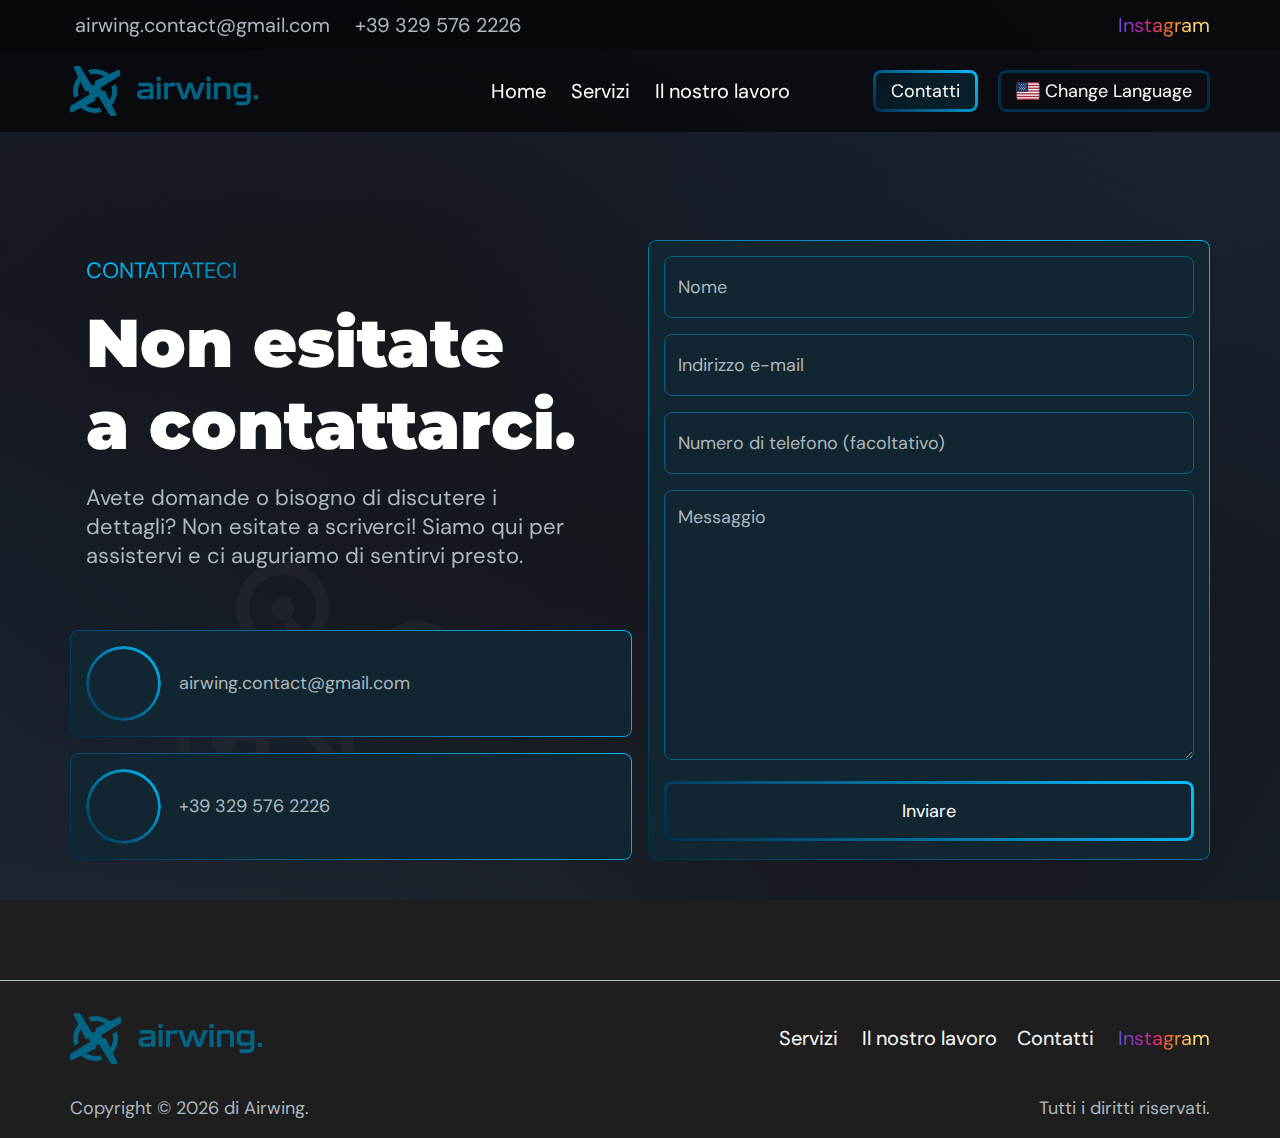
<file: contact.html>
<!DOCTYPE html>
<html lang="it">

<head>
    <meta charset="UTF-8">
    <meta name="viewport" content="width=device-width, initial-scale=1.0">
    <title>Contatto | Airwing - Servizi fotografici con drone</title>
    <meta name="title" content="Airwing - Servizi fotografici con drone" />
    <meta name="description"
        content="Elevate la vostra prospettiva con i servizi di fotografia con drone di Airwing. Catturando immagini aeree mozzafiato da un punto di vista unico." />
    <!-- Open Graph / Facebook -->
    <meta property="og:type" content="website" />
    <meta property="og:url" content="https://airwing.it/" />
    <meta property="og:title" content="Airwing - Servizi fotografici con drone" />
    <meta property="og:description"
        content="Elevate la vostra prospettiva con i servizi di fotografia con drone di Airwing. Catturando immagini aeree mozzafiato da un punto di vista unico." />
    <meta property="og:image" content="./img/logo/urlBg.png" />

    <!-- Twitter -->
    <meta property="twitter:card" content="summary_large_image" />
    <meta property="twitter:url" content="https://airwing.it/" />
    <meta property="twitter:title" content="Airwing - Servizi fotografici con drone" />
    <meta property="twitter:description"
        content="Elevate la vostra prospettiva con i servizi di fotografia con drone di Airwing. Catturando immagini aeree mozzafiato da un punto di vista unico." />
    <meta property="twitter:image" content="./img/logo/urlBg.png" />
    <!-- Meta Tags Generated with https://metatags.io -->

    <link rel="shortcut icon" href="./favicon.ico" type="image/x-icon">
    <!-- Google tag (gtag.js) -->
    <script async src="https://www.googletagmanager.com/gtag/js?id=G-RH1BJ4N435"></script>
    <script>
        window.dataLayer = window.dataLayer || [];
        function gtag() { dataLayer.push(arguments); }
        gtag('js', new Date());

        gtag('config', 'G-RH1BJ4N435');
    </script>

    <!-- AOS CSS -->
    <link href="https://unpkg.com/aos@2.3.1/dist/aos.css" rel="stylesheet">
    <!-- FONTS -->
    <link rel="preconnect" href="https://fonts.googleapis.com">
    <link rel="preconnect" href="https://fonts.gstatic.com" crossorigin>
    <link
        href="https://fonts.googleapis.com/css2?family=DM+Sans:ital,opsz@0,9..40;1,9..40&family=Montserrat:ital,wght@0,100..900;1,100..900&display=swap"
        rel="stylesheet">
    <!-- ICONS -->
    <link rel="stylesheet" href="https://kit-pro.fontawesome.com/releases/v6.1.1/css/pro.min.css">
    <!-- CSS -->
    <link rel="stylesheet" href="./css/main.css">
</head>

<body>
    <nav class="nav-mobile">
        <div class="wrapper">
            <div class="nav-mobile__top-container">
                <a href="./" class="nav-mobile__logo">
                    <img src="./img/logo/logoLarge.png" alt="Logo">
                </a>
                <button class="nav-mobile__hamburger hamburger hamburger--collapse" type="button">
                    <span class="hamburger-box">
                        <span class="hamburger-inner"></span>
                    </span>
                </button>
            </div>
            <div class="nav-mobile__bottom-container">
                <div class="nav-mobile__link-box">
                    <a href="./" class="nav-mobile__link">Home</a>
                    <a href="./services" class="nav-mobile__link">Servizi</a>
                    <a href="./our-work" class="nav-mobile__link">Il nostro lavoro</a>
                    <a href="./contact" class="nav-mobile__link">Contatti</a>
                    <a href="./en/contact" class="nav-mobile__link nav-mobile__link-language">
                        <svg xmlns="http://www.w3.org/2000/svg" width="24" height="24" viewBox="0 0 32 32">
                            <rect x="1" y="4" width="30" height="24" rx="4" ry="4" fill="#fff"></rect>
                            <path
                                d="M1.638,5.846H30.362c-.711-1.108-1.947-1.846-3.362-1.846H5c-1.414,0-2.65,.738-3.362,1.846Z"
                                fill="#a62842"></path>
                            <path
                                d="M2.03,7.692c-.008,.103-.03,.202-.03,.308v1.539H31v-1.539c0-.105-.022-.204-.03-.308H2.03Z"
                                fill="#a62842"></path>
                            <path fill="#a62842" d="M2 11.385H31V13.231H2z"></path>
                            <path fill="#a62842" d="M2 15.077H31V16.923000000000002H2z"></path>
                            <path fill="#a62842" d="M1 18.769H31V20.615H1z"></path>
                            <path
                                d="M1,24c0,.105,.023,.204,.031,.308H30.969c.008-.103,.031-.202,.031-.308v-1.539H1v1.539Z"
                                fill="#a62842"></path>
                            <path
                                d="M30.362,26.154H1.638c.711,1.108,1.947,1.846,3.362,1.846H27c1.414,0,2.65-.738,3.362-1.846Z"
                                fill="#a62842"></path>
                            <path d="M5,4h11v12.923H1V8c0-2.208,1.792-4,4-4Z" fill="#102d5e"></path>
                            <path
                                d="M27,4H5c-2.209,0-4,1.791-4,4V24c0,2.209,1.791,4,4,4H27c2.209,0,4-1.791,4-4V8c0-2.209-1.791-4-4-4Zm3,20c0,1.654-1.346,3-3,3H5c-1.654,0-3-1.346-3-3V8c0-1.654,1.346-3,3-3H27c1.654,0,3,1.346,3,3V24Z"
                                opacity=".15"></path>
                            <path
                                d="M27,5H5c-1.657,0-3,1.343-3,3v1c0-1.657,1.343-3,3-3H27c1.657,0,3,1.343,3,3v-1c0-1.657-1.343-3-3-3Z"
                                fill="#fff" opacity=".2"></path>
                            <path fill="#fff"
                                d="M4.601 7.463L5.193 7.033 4.462 7.033 4.236 6.338 4.01 7.033 3.279 7.033 3.87 7.463 3.644 8.158 4.236 7.729 4.827 8.158 4.601 7.463z">
                            </path>
                            <path fill="#fff"
                                d="M7.58 7.463L8.172 7.033 7.441 7.033 7.215 6.338 6.989 7.033 6.258 7.033 6.849 7.463 6.623 8.158 7.215 7.729 7.806 8.158 7.58 7.463z">
                            </path>
                            <path fill="#fff"
                                d="M10.56 7.463L11.151 7.033 10.42 7.033 10.194 6.338 9.968 7.033 9.237 7.033 9.828 7.463 9.603 8.158 10.194 7.729 10.785 8.158 10.56 7.463z">
                            </path>
                            <path fill="#fff"
                                d="M6.066 9.283L6.658 8.854 5.927 8.854 5.701 8.158 5.475 8.854 4.744 8.854 5.335 9.283 5.109 9.979 5.701 9.549 6.292 9.979 6.066 9.283z">
                            </path>
                            <path fill="#fff"
                                d="M9.046 9.283L9.637 8.854 8.906 8.854 8.68 8.158 8.454 8.854 7.723 8.854 8.314 9.283 8.089 9.979 8.68 9.549 9.271 9.979 9.046 9.283z">
                            </path>
                            <path fill="#fff"
                                d="M12.025 9.283L12.616 8.854 11.885 8.854 11.659 8.158 11.433 8.854 10.702 8.854 11.294 9.283 11.068 9.979 11.659 9.549 12.251 9.979 12.025 9.283z">
                            </path>
                            <path fill="#fff"
                                d="M6.066 12.924L6.658 12.494 5.927 12.494 5.701 11.799 5.475 12.494 4.744 12.494 5.335 12.924 5.109 13.619 5.701 13.19 6.292 13.619 6.066 12.924z">
                            </path>
                            <path fill="#fff"
                                d="M9.046 12.924L9.637 12.494 8.906 12.494 8.68 11.799 8.454 12.494 7.723 12.494 8.314 12.924 8.089 13.619 8.68 13.19 9.271 13.619 9.046 12.924z">
                            </path>
                            <path fill="#fff"
                                d="M12.025 12.924L12.616 12.494 11.885 12.494 11.659 11.799 11.433 12.494 10.702 12.494 11.294 12.924 11.068 13.619 11.659 13.19 12.251 13.619 12.025 12.924z">
                            </path>
                            <path fill="#fff"
                                d="M13.539 7.463L14.13 7.033 13.399 7.033 13.173 6.338 12.947 7.033 12.216 7.033 12.808 7.463 12.582 8.158 13.173 7.729 13.765 8.158 13.539 7.463z">
                            </path>
                            <path fill="#fff"
                                d="M4.601 11.104L5.193 10.674 4.462 10.674 4.236 9.979 4.01 10.674 3.279 10.674 3.87 11.104 3.644 11.799 4.236 11.369 4.827 11.799 4.601 11.104z">
                            </path>
                            <path fill="#fff"
                                d="M7.58 11.104L8.172 10.674 7.441 10.674 7.215 9.979 6.989 10.674 6.258 10.674 6.849 11.104 6.623 11.799 7.215 11.369 7.806 11.799 7.58 11.104z">
                            </path>
                            <path fill="#fff"
                                d="M10.56 11.104L11.151 10.674 10.42 10.674 10.194 9.979 9.968 10.674 9.237 10.674 9.828 11.104 9.603 11.799 10.194 11.369 10.785 11.799 10.56 11.104z">
                            </path>
                            <path fill="#fff"
                                d="M13.539 11.104L14.13 10.674 13.399 10.674 13.173 9.979 12.947 10.674 12.216 10.674 12.808 11.104 12.582 11.799 13.173 11.369 13.765 11.799 13.539 11.104z">
                            </path>
                            <path fill="#fff"
                                d="M4.601 14.744L5.193 14.315 4.462 14.315 4.236 13.619 4.01 14.315 3.279 14.315 3.87 14.744 3.644 15.44 4.236 15.01 4.827 15.44 4.601 14.744z">
                            </path>
                            <path fill="#fff"
                                d="M7.58 14.744L8.172 14.315 7.441 14.315 7.215 13.619 6.989 14.315 6.258 14.315 6.849 14.744 6.623 15.44 7.215 15.01 7.806 15.44 7.58 14.744z">
                            </path>
                            <path fill="#fff"
                                d="M10.56 14.744L11.151 14.315 10.42 14.315 10.194 13.619 9.968 14.315 9.237 14.315 9.828 14.744 9.603 15.44 10.194 15.01 10.785 15.44 10.56 14.744z">
                            </path>
                            <path fill="#fff"
                                d="M13.539 14.744L14.13 14.315 13.399 14.315 13.173 13.619 12.947 14.315 12.216 14.315 12.808 14.744 12.582 15.44 13.173 15.01 13.765 15.44 13.539 14.744z">
                            </path>
                        </svg>
                        <span>&nbsp;Change language</span></a>
                </div>
            </div>
        </div>
    </nav>

    <nav class="nav">
        <div class="nav__top-box">
            <div class="wrapper">
                <div class="nav__top-box-part">
                    <a href="mailto:airwing.contact@gmail.com" class="nav__top-box-item"><i
                            class="fa-regular fa-envelope"></i>&nbsp;airwing.contact@gmail.com</a>
                    <a href="tel:+393295762226" class="nav__top-box-item"><i class="fa-regular fa-phone"></i>&nbsp;+39
                        329
                        576 2226</a>
                </div>
                <div class="nav__top-box-part">
                    <a href="https://www.instagram.com/_airwing_/" target="_blank"
                        class="nav__top-box-item nav__ig-link"><i class="fa-brands fa-instagram"></i>&nbsp;Instagram</a>
                </div>
            </div>
        </div>
        <div class="nav__bottom-box">
            <div class="wrapper">
                <a href="./" class="nav__logo">
                    <img src="./img/logo/logoLarge.png" alt="Logo">
                </a>
                <div class="nav__link-box">
                    <a href="./" class="nav__link">Home</a>
                    <a href="./services" class="nav__link">Servizi</a>
                    <a href="./our-work" class="nav__link">Il nostro lavoro</a>
                </div>

                <div class="nav__btn-box">
                    <a href="./contact" class="nav__contact-btn">Contatti</a>
                    <a href="./en/contact" class="nav__btn-language">
                        <svg xmlns="http://www.w3.org/2000/svg" width="24" height="24" viewBox="0 0 32 32">
                            <rect x="1" y="4" width="30" height="24" rx="4" ry="4" fill="#fff"></rect>
                            <path
                                d="M1.638,5.846H30.362c-.711-1.108-1.947-1.846-3.362-1.846H5c-1.414,0-2.65,.738-3.362,1.846Z"
                                fill="#a62842"></path>
                            <path
                                d="M2.03,7.692c-.008,.103-.03,.202-.03,.308v1.539H31v-1.539c0-.105-.022-.204-.03-.308H2.03Z"
                                fill="#a62842"></path>
                            <path fill="#a62842" d="M2 11.385H31V13.231H2z"></path>
                            <path fill="#a62842" d="M2 15.077H31V16.923000000000002H2z"></path>
                            <path fill="#a62842" d="M1 18.769H31V20.615H1z"></path>
                            <path
                                d="M1,24c0,.105,.023,.204,.031,.308H30.969c.008-.103,.031-.202,.031-.308v-1.539H1v1.539Z"
                                fill="#a62842"></path>
                            <path
                                d="M30.362,26.154H1.638c.711,1.108,1.947,1.846,3.362,1.846H27c1.414,0,2.65-.738,3.362-1.846Z"
                                fill="#a62842"></path>
                            <path d="M5,4h11v12.923H1V8c0-2.208,1.792-4,4-4Z" fill="#102d5e"></path>
                            <path
                                d="M27,4H5c-2.209,0-4,1.791-4,4V24c0,2.209,1.791,4,4,4H27c2.209,0,4-1.791,4-4V8c0-2.209-1.791-4-4-4Zm3,20c0,1.654-1.346,3-3,3H5c-1.654,0-3-1.346-3-3V8c0-1.654,1.346-3,3-3H27c1.654,0,3,1.346,3,3V24Z"
                                opacity=".15"></path>
                            <path
                                d="M27,5H5c-1.657,0-3,1.343-3,3v1c0-1.657,1.343-3,3-3H27c1.657,0,3,1.343,3,3v-1c0-1.657-1.343-3-3-3Z"
                                fill="#fff" opacity=".2"></path>
                            <path fill="#fff"
                                d="M4.601 7.463L5.193 7.033 4.462 7.033 4.236 6.338 4.01 7.033 3.279 7.033 3.87 7.463 3.644 8.158 4.236 7.729 4.827 8.158 4.601 7.463z">
                            </path>
                            <path fill="#fff"
                                d="M7.58 7.463L8.172 7.033 7.441 7.033 7.215 6.338 6.989 7.033 6.258 7.033 6.849 7.463 6.623 8.158 7.215 7.729 7.806 8.158 7.58 7.463z">
                            </path>
                            <path fill="#fff"
                                d="M10.56 7.463L11.151 7.033 10.42 7.033 10.194 6.338 9.968 7.033 9.237 7.033 9.828 7.463 9.603 8.158 10.194 7.729 10.785 8.158 10.56 7.463z">
                            </path>
                            <path fill="#fff"
                                d="M6.066 9.283L6.658 8.854 5.927 8.854 5.701 8.158 5.475 8.854 4.744 8.854 5.335 9.283 5.109 9.979 5.701 9.549 6.292 9.979 6.066 9.283z">
                            </path>
                            <path fill="#fff"
                                d="M9.046 9.283L9.637 8.854 8.906 8.854 8.68 8.158 8.454 8.854 7.723 8.854 8.314 9.283 8.089 9.979 8.68 9.549 9.271 9.979 9.046 9.283z">
                            </path>
                            <path fill="#fff"
                                d="M12.025 9.283L12.616 8.854 11.885 8.854 11.659 8.158 11.433 8.854 10.702 8.854 11.294 9.283 11.068 9.979 11.659 9.549 12.251 9.979 12.025 9.283z">
                            </path>
                            <path fill="#fff"
                                d="M6.066 12.924L6.658 12.494 5.927 12.494 5.701 11.799 5.475 12.494 4.744 12.494 5.335 12.924 5.109 13.619 5.701 13.19 6.292 13.619 6.066 12.924z">
                            </path>
                            <path fill="#fff"
                                d="M9.046 12.924L9.637 12.494 8.906 12.494 8.68 11.799 8.454 12.494 7.723 12.494 8.314 12.924 8.089 13.619 8.68 13.19 9.271 13.619 9.046 12.924z">
                            </path>
                            <path fill="#fff"
                                d="M12.025 12.924L12.616 12.494 11.885 12.494 11.659 11.799 11.433 12.494 10.702 12.494 11.294 12.924 11.068 13.619 11.659 13.19 12.251 13.619 12.025 12.924z">
                            </path>
                            <path fill="#fff"
                                d="M13.539 7.463L14.13 7.033 13.399 7.033 13.173 6.338 12.947 7.033 12.216 7.033 12.808 7.463 12.582 8.158 13.173 7.729 13.765 8.158 13.539 7.463z">
                            </path>
                            <path fill="#fff"
                                d="M4.601 11.104L5.193 10.674 4.462 10.674 4.236 9.979 4.01 10.674 3.279 10.674 3.87 11.104 3.644 11.799 4.236 11.369 4.827 11.799 4.601 11.104z">
                            </path>
                            <path fill="#fff"
                                d="M7.58 11.104L8.172 10.674 7.441 10.674 7.215 9.979 6.989 10.674 6.258 10.674 6.849 11.104 6.623 11.799 7.215 11.369 7.806 11.799 7.58 11.104z">
                            </path>
                            <path fill="#fff"
                                d="M10.56 11.104L11.151 10.674 10.42 10.674 10.194 9.979 9.968 10.674 9.237 10.674 9.828 11.104 9.603 11.799 10.194 11.369 10.785 11.799 10.56 11.104z">
                            </path>
                            <path fill="#fff"
                                d="M13.539 11.104L14.13 10.674 13.399 10.674 13.173 9.979 12.947 10.674 12.216 10.674 12.808 11.104 12.582 11.799 13.173 11.369 13.765 11.799 13.539 11.104z">
                            </path>
                            <path fill="#fff"
                                d="M4.601 14.744L5.193 14.315 4.462 14.315 4.236 13.619 4.01 14.315 3.279 14.315 3.87 14.744 3.644 15.44 4.236 15.01 4.827 15.44 4.601 14.744z">
                            </path>
                            <path fill="#fff"
                                d="M7.58 14.744L8.172 14.315 7.441 14.315 7.215 13.619 6.989 14.315 6.258 14.315 6.849 14.744 6.623 15.44 7.215 15.01 7.806 15.44 7.58 14.744z">
                            </path>
                            <path fill="#fff"
                                d="M10.56 14.744L11.151 14.315 10.42 14.315 10.194 13.619 9.968 14.315 9.237 14.315 9.828 14.744 9.603 15.44 10.194 15.01 10.785 15.44 10.56 14.744z">
                            </path>
                            <path fill="#fff"
                                d="M13.539 14.744L14.13 14.315 13.399 14.315 13.173 13.619 12.947 14.315 12.216 14.315 12.808 14.744 12.582 15.44 13.173 15.01 13.765 15.44 13.539 14.744z">
                            </path>
                        </svg>
                        <span>&nbsp;Change Language</span>
                    </a>
                </div>
            </div>
        </div>
    </nav>

    <section class="contact">
        <div class="bg-animation__box bg-animation__box-layout-4">
            <img src="./img/icons/droneIcon1.svg" alt="" class="bg-animation__icon">
            <img src="./img/icons/droneIcon2.svg" alt="" class="bg-animation__icon">
        </div>
        <div class="wrapper">
            <div class="contact__container">
                <div class="contact__box contact__box--info-box">
                    <div class="contact__text-box">
                        <p class="text__top">CONTATTATECI</p>
                        <h2 class="text__heading" data-aos="fade-up">Non esitate a contattarci.</h2>
                        <p class="text__p" data-aos="fade-up">Avete domande o bisogno di discutere i dettagli? Non
                            esitate a scriverci!
                            Siamo qui per assistervi e ci auguriamo di sentirvi presto.</p>
                    </div>
                    <div class="contact__card-box">
                        <div class="contact__card">
                            <div class="contact__card-icon-box">
                                <i class="fa-regular fa-envelope contact__card-icon"></i>
                            </div>
                            <a class="contact__card-link"
                                href="mailto:airwing.contact@gmail.com">airwing.contact@gmail.com</a>
                        </div>

                        <div class="contact__card">
                            <div class="contact__card-icon-box">
                                <i class="fa-regular fa-phone contact__card-icon"></i>
                            </div>
                            <a class="contact__card-link" href="tel:+393295762226">+39 329 576 2226</a>
                        </div>
                    </div>
                </div>

                <div class="contact__box contact__box--form-box">
                    <form class="contact__form" action="https://api.staticforms.xyz/submit" method="post"
                        id="staticform">
                        <input type="hidden" name="accessKey" value="09e54d4b-718b-46e8-b6a4-db74f7800bfa">
                        <input type="hidden" name="subject" value="Contact form airwing.it">
                        <input type="text" name="honeypot" style="display: none;">
                        <div class="contact__form-input-box">
                            <input class="contact__form-input" type="text" name="name" id="name" required>
                            <label class="contact__form-label" for="name">Nome</label>
                        </div>

                        <div class="contact__form-input-box">
                            <input class="contact__form-input" type="email" name="email" id="email" required>
                            <label class="contact__form-label" for="email">Indirizzo e-mail</label>
                        </div>

                        <div class="contact__form-input-box">
                            <input class="contact__form-input" type="tel" name="phone" id="tel">
                            <label class="contact__form-label" for="tel">Numero di telefono (facoltativo)</label>
                        </div>

                        <div class="contact__form-input-box">
                            <textarea class="contact__form-input contact__form-textarea" name="message" id="message"
                                required></textarea>
                            <label class="contact__form-label" for="message">Messaggio</label>
                        </div>

                        <button class="contact__form-btn">Inviare</button>
                    </form>
                </div>
            </div>
        </div>
    </section>

    <footer class="footer">
        <div class="wrapper">
            <div class="footer__box">
                <a href="./" class="footer__logo-link"><img src="./img/logo/logoLarge.png" alt="Logo"
                        class="footer__logo"></a>
                <div class="footer__link-box">
                    <div>
                        <a href="./services" class="footer__link">Servizi</a>
                        <a href="./our-work" class="footer__link">Il nostro lavoro</a>
                    </div>
                    <div>
                        <a href="./contact" class="footer__link">Contatti</a>
                        <a href="https://www.instagram.com/_airwing_/" target="_blank"
                            class="footer__link footer__ig-link">Instagram</a>
                    </div>
                </div>
            </div>
        </div>
        <div class="wrapper">
            <div class="footer__bottom-text-box">
                <p class="footer__text">Copyright &copy; <span class="footer__year"></span> di Airwing.</p>
                <p class="footer__text">Tutti i diritti riservati.</p>
            </div>
        </div>
    </footer>

    <!-- JQuery JS -->
    <script src="https://code.jquery.com/jquery-3.3.1.min.js"></script>

    <!-- Form JS -->
    <script src="./js/form.js"></script>

    <!-- Form Send JS -->
    <script src="./js/formSend.js"></script>

    <!-- Navigation JS -->
    <script src="./js/navigation.js"></script>

    <!-- Footer Year JS -->
    <script src="./js/footer.js"></script>

    <!-- Background Animation JS -->
    <script src="./js/bgAnimation.js"></script>

    <!-- AOS JS -->
    <script src="https://unpkg.com/aos@next/dist/aos.js"></script>

    <!-- AOS Config JS -->
    <script src="./js/AOS.js"></script>
</body>

</html>
</file>
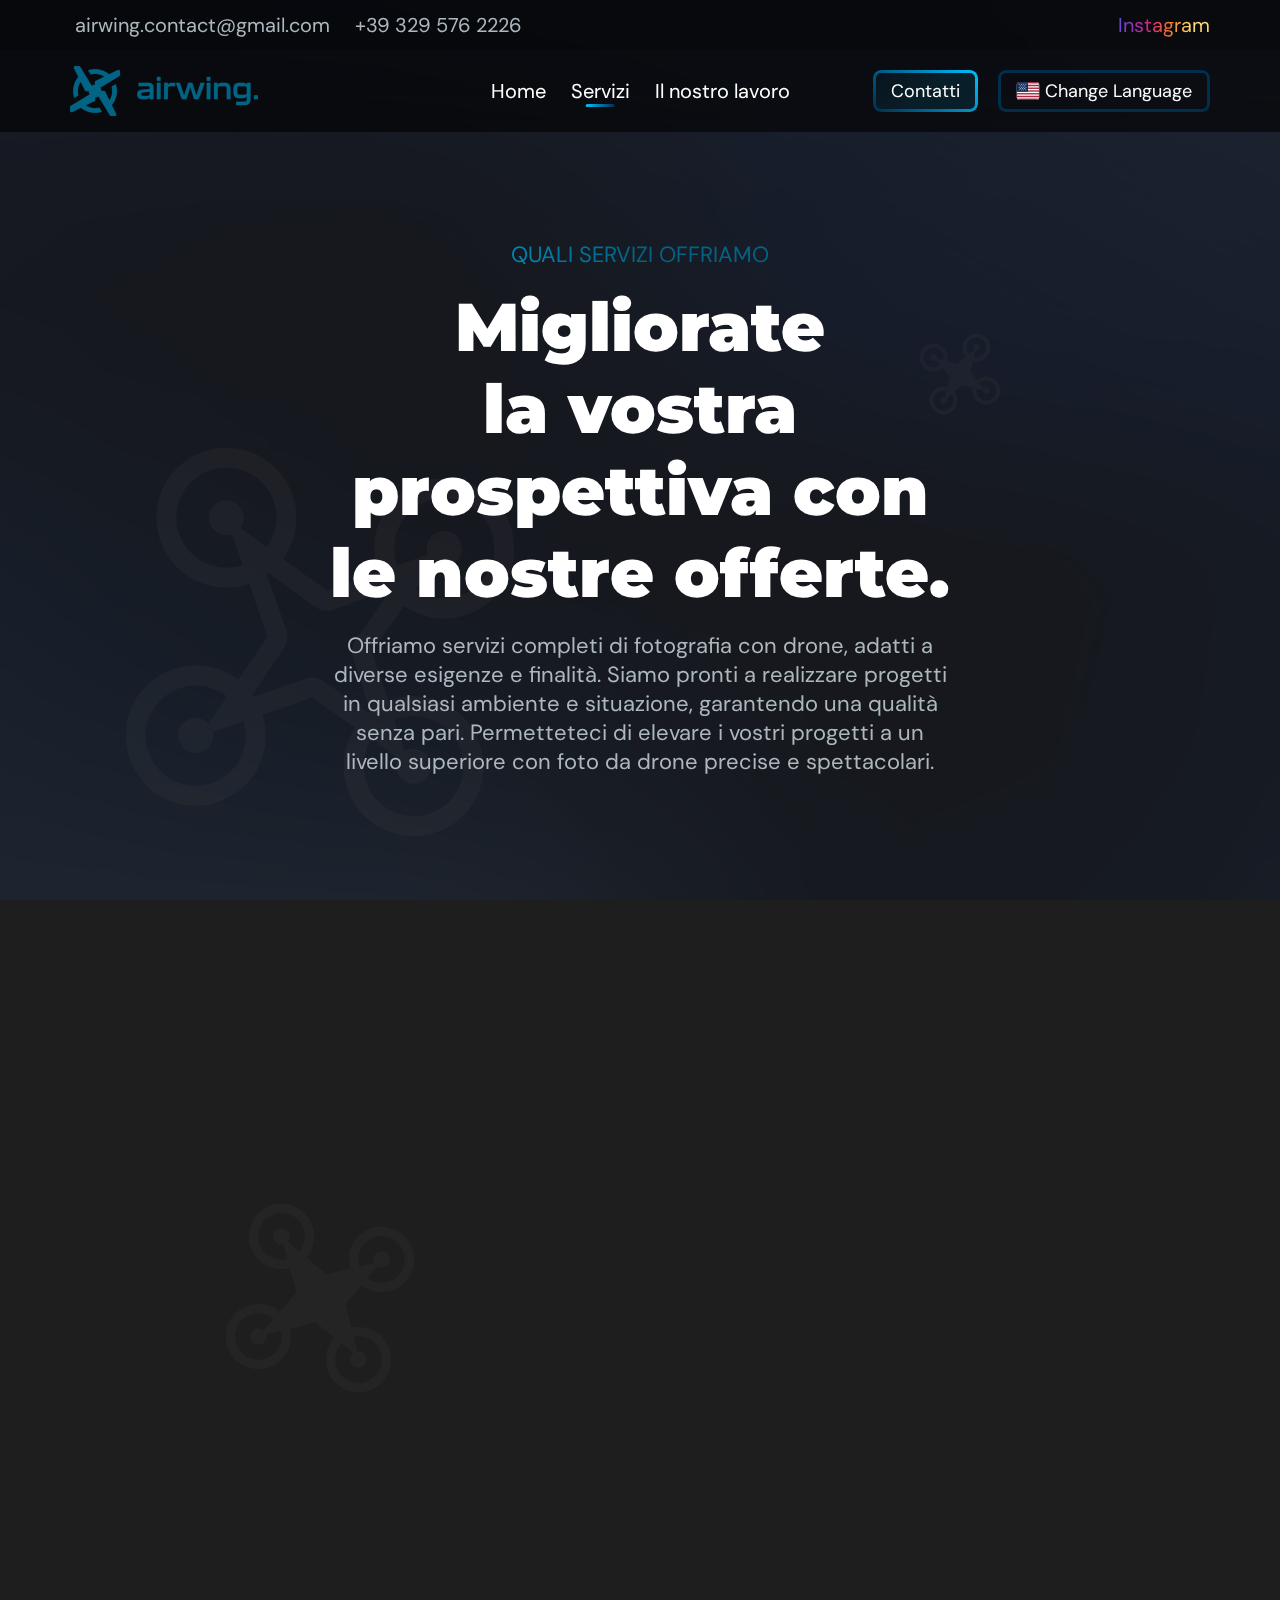
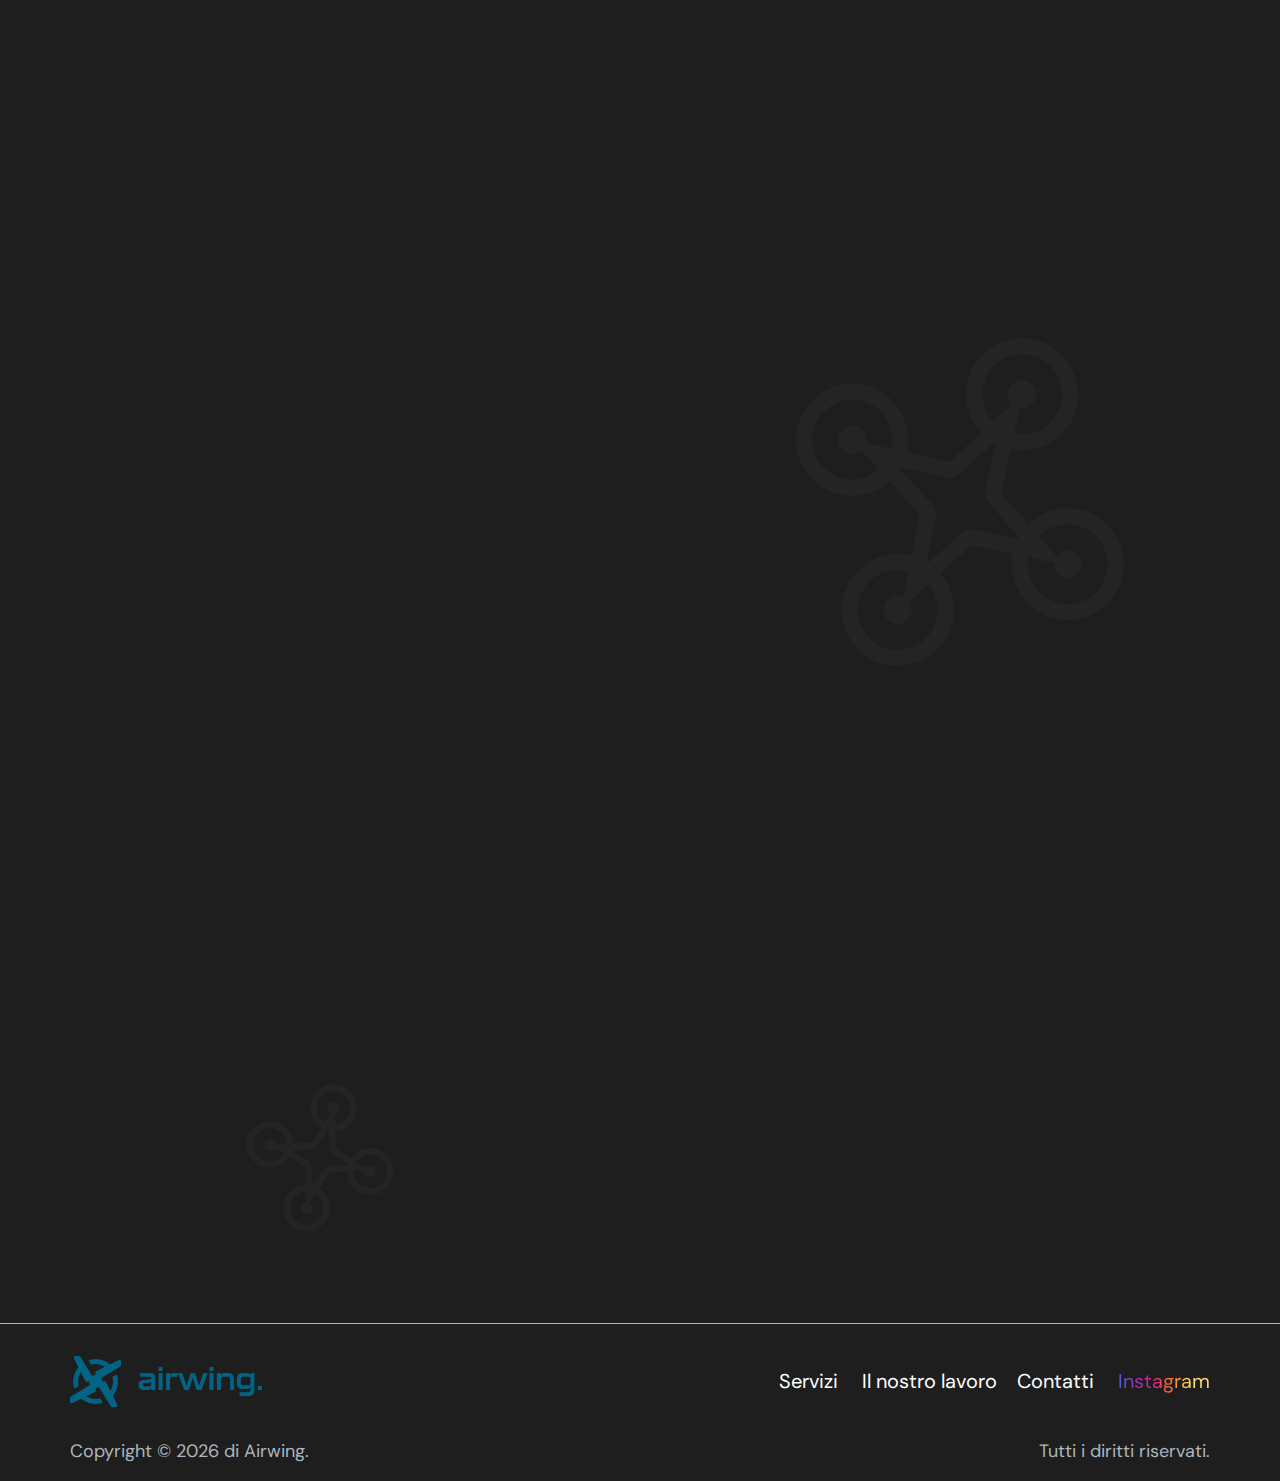
<file: services.html>
<!DOCTYPE html>
<html lang="it">

<head>
    <meta charset="UTF-8">
    <meta name="viewport" content="width=device-width, initial-scale=1.0">
    <title>Servizi | Airwing - Servizi fotografici con drone</title>
    <meta name="title" content="Airwing - Servizi fotografici con drone" />
    <meta name="description"
        content="Elevate la vostra prospettiva con i servizi di fotografia con drone di Airwing. Catturando immagini aeree mozzafiato da un punto di vista unico." />
    <!-- Open Graph / Facebook -->
    <meta property="og:type" content="website" />
    <meta property="og:url" content="https://airwing.it/" />
    <meta property="og:title" content="Airwing - Servizi fotografici con drone" />
    <meta property="og:description"
        content="Elevate la vostra prospettiva con i servizi di fotografia con drone di Airwing. Catturando immagini aeree mozzafiato da un punto di vista unico." />
    <meta property="og:image" content="./img/logo/urlBg.png" />

    <!-- Twitter -->
    <meta property="twitter:card" content="summary_large_image" />
    <meta property="twitter:url" content="https://airwing.it/" />
    <meta property="twitter:title" content="Airwing - Servizi fotografici con drone" />
    <meta property="twitter:description"
        content="Elevate la vostra prospettiva con i servizi di fotografia con drone di Airwing. Catturando immagini aeree mozzafiato da un punto di vista unico." />
    <meta property="twitter:image" content="./img/logo/urlBg.png" />
    <!-- Meta Tags Generated with https://metatags.io -->

    <link rel="shortcut icon" href="./favicon.ico" type="image/x-icon">
    <!-- Google tag (gtag.js) -->
    <script async src="https://www.googletagmanager.com/gtag/js?id=G-RH1BJ4N435"></script>
    <script>
        window.dataLayer = window.dataLayer || [];
        function gtag() { dataLayer.push(arguments); }
        gtag('js', new Date());

        gtag('config', 'G-RH1BJ4N435');
    </script>

    <!-- AOS CSS -->
    <link href="https://unpkg.com/aos@2.3.1/dist/aos.css" rel="stylesheet">
    <!-- FONTS -->
    <link rel="preconnect" href="https://fonts.googleapis.com">
    <link rel="preconnect" href="https://fonts.gstatic.com" crossorigin>
    <link
        href="https://fonts.googleapis.com/css2?family=DM+Sans:ital,opsz@0,9..40;1,9..40&family=Montserrat:ital,wght@0,100..900;1,100..900&display=swap"
        rel="stylesheet">
    <!-- ICONS -->
    <link rel="stylesheet" href="https://kit-pro.fontawesome.com/releases/v6.1.1/css/pro.min.css">
    <!-- CSS -->
    <link rel="stylesheet" href="./css/main.css">
    <style>
        .nav__link:nth-of-type(2)::before {
            position: absolute;
            content: "";
            bottom: -3px;
            left: 50%;
            transform: translateX(-50%);
            width: 50%;
            height: 3px;
            background: linear-gradient(to right,
                    #00bfff 0%,
                    #002e4d 100%);
            border-radius: 8px;
        }
    </style>
</head>

<body>
    <nav class="nav-mobile">
        <div class="wrapper">
            <div class="nav-mobile__top-container">
                <a href="./" class="nav-mobile__logo">
                    <img src="./img/logo/logoLarge.png" alt="Logo">
                </a>
                <button class="nav-mobile__hamburger hamburger hamburger--collapse" type="button">
                    <span class="hamburger-box">
                        <span class="hamburger-inner"></span>
                    </span>
                </button>
            </div>
            <div class="nav-mobile__bottom-container">
                <div class="nav-mobile__link-box">
                    <a href="./" class="nav-mobile__link">Home</a>
                    <a href="./services" class="nav-mobile__link">Servizi</a>
                    <a href="./our-work" class="nav-mobile__link">Il nostro lavoro</a>
                    <a href="./contact" class="nav-mobile__link">Contatti</a>
                    <a href="./en/services" class="nav-mobile__link nav-mobile__link-language">
                        <svg xmlns="http://www.w3.org/2000/svg" width="24" height="24" viewBox="0 0 32 32">
                            <rect x="1" y="4" width="30" height="24" rx="4" ry="4" fill="#fff"></rect>
                            <path
                                d="M1.638,5.846H30.362c-.711-1.108-1.947-1.846-3.362-1.846H5c-1.414,0-2.65,.738-3.362,1.846Z"
                                fill="#a62842"></path>
                            <path
                                d="M2.03,7.692c-.008,.103-.03,.202-.03,.308v1.539H31v-1.539c0-.105-.022-.204-.03-.308H2.03Z"
                                fill="#a62842"></path>
                            <path fill="#a62842" d="M2 11.385H31V13.231H2z"></path>
                            <path fill="#a62842" d="M2 15.077H31V16.923000000000002H2z"></path>
                            <path fill="#a62842" d="M1 18.769H31V20.615H1z"></path>
                            <path
                                d="M1,24c0,.105,.023,.204,.031,.308H30.969c.008-.103,.031-.202,.031-.308v-1.539H1v1.539Z"
                                fill="#a62842"></path>
                            <path
                                d="M30.362,26.154H1.638c.711,1.108,1.947,1.846,3.362,1.846H27c1.414,0,2.65-.738,3.362-1.846Z"
                                fill="#a62842"></path>
                            <path d="M5,4h11v12.923H1V8c0-2.208,1.792-4,4-4Z" fill="#102d5e"></path>
                            <path
                                d="M27,4H5c-2.209,0-4,1.791-4,4V24c0,2.209,1.791,4,4,4H27c2.209,0,4-1.791,4-4V8c0-2.209-1.791-4-4-4Zm3,20c0,1.654-1.346,3-3,3H5c-1.654,0-3-1.346-3-3V8c0-1.654,1.346-3,3-3H27c1.654,0,3,1.346,3,3V24Z"
                                opacity=".15"></path>
                            <path
                                d="M27,5H5c-1.657,0-3,1.343-3,3v1c0-1.657,1.343-3,3-3H27c1.657,0,3,1.343,3,3v-1c0-1.657-1.343-3-3-3Z"
                                fill="#fff" opacity=".2"></path>
                            <path fill="#fff"
                                d="M4.601 7.463L5.193 7.033 4.462 7.033 4.236 6.338 4.01 7.033 3.279 7.033 3.87 7.463 3.644 8.158 4.236 7.729 4.827 8.158 4.601 7.463z">
                            </path>
                            <path fill="#fff"
                                d="M7.58 7.463L8.172 7.033 7.441 7.033 7.215 6.338 6.989 7.033 6.258 7.033 6.849 7.463 6.623 8.158 7.215 7.729 7.806 8.158 7.58 7.463z">
                            </path>
                            <path fill="#fff"
                                d="M10.56 7.463L11.151 7.033 10.42 7.033 10.194 6.338 9.968 7.033 9.237 7.033 9.828 7.463 9.603 8.158 10.194 7.729 10.785 8.158 10.56 7.463z">
                            </path>
                            <path fill="#fff"
                                d="M6.066 9.283L6.658 8.854 5.927 8.854 5.701 8.158 5.475 8.854 4.744 8.854 5.335 9.283 5.109 9.979 5.701 9.549 6.292 9.979 6.066 9.283z">
                            </path>
                            <path fill="#fff"
                                d="M9.046 9.283L9.637 8.854 8.906 8.854 8.68 8.158 8.454 8.854 7.723 8.854 8.314 9.283 8.089 9.979 8.68 9.549 9.271 9.979 9.046 9.283z">
                            </path>
                            <path fill="#fff"
                                d="M12.025 9.283L12.616 8.854 11.885 8.854 11.659 8.158 11.433 8.854 10.702 8.854 11.294 9.283 11.068 9.979 11.659 9.549 12.251 9.979 12.025 9.283z">
                            </path>
                            <path fill="#fff"
                                d="M6.066 12.924L6.658 12.494 5.927 12.494 5.701 11.799 5.475 12.494 4.744 12.494 5.335 12.924 5.109 13.619 5.701 13.19 6.292 13.619 6.066 12.924z">
                            </path>
                            <path fill="#fff"
                                d="M9.046 12.924L9.637 12.494 8.906 12.494 8.68 11.799 8.454 12.494 7.723 12.494 8.314 12.924 8.089 13.619 8.68 13.19 9.271 13.619 9.046 12.924z">
                            </path>
                            <path fill="#fff"
                                d="M12.025 12.924L12.616 12.494 11.885 12.494 11.659 11.799 11.433 12.494 10.702 12.494 11.294 12.924 11.068 13.619 11.659 13.19 12.251 13.619 12.025 12.924z">
                            </path>
                            <path fill="#fff"
                                d="M13.539 7.463L14.13 7.033 13.399 7.033 13.173 6.338 12.947 7.033 12.216 7.033 12.808 7.463 12.582 8.158 13.173 7.729 13.765 8.158 13.539 7.463z">
                            </path>
                            <path fill="#fff"
                                d="M4.601 11.104L5.193 10.674 4.462 10.674 4.236 9.979 4.01 10.674 3.279 10.674 3.87 11.104 3.644 11.799 4.236 11.369 4.827 11.799 4.601 11.104z">
                            </path>
                            <path fill="#fff"
                                d="M7.58 11.104L8.172 10.674 7.441 10.674 7.215 9.979 6.989 10.674 6.258 10.674 6.849 11.104 6.623 11.799 7.215 11.369 7.806 11.799 7.58 11.104z">
                            </path>
                            <path fill="#fff"
                                d="M10.56 11.104L11.151 10.674 10.42 10.674 10.194 9.979 9.968 10.674 9.237 10.674 9.828 11.104 9.603 11.799 10.194 11.369 10.785 11.799 10.56 11.104z">
                            </path>
                            <path fill="#fff"
                                d="M13.539 11.104L14.13 10.674 13.399 10.674 13.173 9.979 12.947 10.674 12.216 10.674 12.808 11.104 12.582 11.799 13.173 11.369 13.765 11.799 13.539 11.104z">
                            </path>
                            <path fill="#fff"
                                d="M4.601 14.744L5.193 14.315 4.462 14.315 4.236 13.619 4.01 14.315 3.279 14.315 3.87 14.744 3.644 15.44 4.236 15.01 4.827 15.44 4.601 14.744z">
                            </path>
                            <path fill="#fff"
                                d="M7.58 14.744L8.172 14.315 7.441 14.315 7.215 13.619 6.989 14.315 6.258 14.315 6.849 14.744 6.623 15.44 7.215 15.01 7.806 15.44 7.58 14.744z">
                            </path>
                            <path fill="#fff"
                                d="M10.56 14.744L11.151 14.315 10.42 14.315 10.194 13.619 9.968 14.315 9.237 14.315 9.828 14.744 9.603 15.44 10.194 15.01 10.785 15.44 10.56 14.744z">
                            </path>
                            <path fill="#fff"
                                d="M13.539 14.744L14.13 14.315 13.399 14.315 13.173 13.619 12.947 14.315 12.216 14.315 12.808 14.744 12.582 15.44 13.173 15.01 13.765 15.44 13.539 14.744z">
                            </path>
                        </svg>
                        <span>&nbsp;Change language</span></a>
                </div>
            </div>
        </div>
    </nav>

    <nav class="nav">
        <div class="nav__top-box">
            <div class="wrapper">
                <div class="nav__top-box-part">
                    <a href="mailto:airwing.contact@gmail.com" class="nav__top-box-item"><i
                            class="fa-regular fa-envelope"></i>&nbsp;airwing.contact@gmail.com</a>
                    <a href="tel:+393295762226" class="nav__top-box-item"><i class="fa-regular fa-phone"></i>&nbsp;+39
                        329
                        576 2226</a>
                </div>
                <div class="nav__top-box-part">
                    <a href="https://www.instagram.com/_airwing_/" target="_blank"
                        class="nav__top-box-item nav__ig-link"><i class="fa-brands fa-instagram"></i>&nbsp;Instagram</a>
                </div>
            </div>
        </div>
        <div class="nav__bottom-box">
            <div class="wrapper">
                <a href="./" class="nav__logo">
                    <img src="./img/logo/logoLarge.png" alt="Logo">
                </a>
                <div class="nav__link-box">
                    <a href="./" class="nav__link">Home</a>
                    <a href="./services" class="nav__link">Servizi</a>
                    <a href="./our-work" class="nav__link">Il nostro lavoro</a>
                </div>

                <div class="nav__btn-box">
                    <a href="./contact" class="nav__contact-btn">Contatti</a>
                    <a href="./en/services" class="nav__btn-language">
                        <svg xmlns="http://www.w3.org/2000/svg" width="24" height="24" viewBox="0 0 32 32">
                            <rect x="1" y="4" width="30" height="24" rx="4" ry="4" fill="#fff"></rect>
                            <path
                                d="M1.638,5.846H30.362c-.711-1.108-1.947-1.846-3.362-1.846H5c-1.414,0-2.65,.738-3.362,1.846Z"
                                fill="#a62842"></path>
                            <path
                                d="M2.03,7.692c-.008,.103-.03,.202-.03,.308v1.539H31v-1.539c0-.105-.022-.204-.03-.308H2.03Z"
                                fill="#a62842"></path>
                            <path fill="#a62842" d="M2 11.385H31V13.231H2z"></path>
                            <path fill="#a62842" d="M2 15.077H31V16.923000000000002H2z"></path>
                            <path fill="#a62842" d="M1 18.769H31V20.615H1z"></path>
                            <path
                                d="M1,24c0,.105,.023,.204,.031,.308H30.969c.008-.103,.031-.202,.031-.308v-1.539H1v1.539Z"
                                fill="#a62842"></path>
                            <path
                                d="M30.362,26.154H1.638c.711,1.108,1.947,1.846,3.362,1.846H27c1.414,0,2.65-.738,3.362-1.846Z"
                                fill="#a62842"></path>
                            <path d="M5,4h11v12.923H1V8c0-2.208,1.792-4,4-4Z" fill="#102d5e"></path>
                            <path
                                d="M27,4H5c-2.209,0-4,1.791-4,4V24c0,2.209,1.791,4,4,4H27c2.209,0,4-1.791,4-4V8c0-2.209-1.791-4-4-4Zm3,20c0,1.654-1.346,3-3,3H5c-1.654,0-3-1.346-3-3V8c0-1.654,1.346-3,3-3H27c1.654,0,3,1.346,3,3V24Z"
                                opacity=".15"></path>
                            <path
                                d="M27,5H5c-1.657,0-3,1.343-3,3v1c0-1.657,1.343-3,3-3H27c1.657,0,3,1.343,3,3v-1c0-1.657-1.343-3-3-3Z"
                                fill="#fff" opacity=".2"></path>
                            <path fill="#fff"
                                d="M4.601 7.463L5.193 7.033 4.462 7.033 4.236 6.338 4.01 7.033 3.279 7.033 3.87 7.463 3.644 8.158 4.236 7.729 4.827 8.158 4.601 7.463z">
                            </path>
                            <path fill="#fff"
                                d="M7.58 7.463L8.172 7.033 7.441 7.033 7.215 6.338 6.989 7.033 6.258 7.033 6.849 7.463 6.623 8.158 7.215 7.729 7.806 8.158 7.58 7.463z">
                            </path>
                            <path fill="#fff"
                                d="M10.56 7.463L11.151 7.033 10.42 7.033 10.194 6.338 9.968 7.033 9.237 7.033 9.828 7.463 9.603 8.158 10.194 7.729 10.785 8.158 10.56 7.463z">
                            </path>
                            <path fill="#fff"
                                d="M6.066 9.283L6.658 8.854 5.927 8.854 5.701 8.158 5.475 8.854 4.744 8.854 5.335 9.283 5.109 9.979 5.701 9.549 6.292 9.979 6.066 9.283z">
                            </path>
                            <path fill="#fff"
                                d="M9.046 9.283L9.637 8.854 8.906 8.854 8.68 8.158 8.454 8.854 7.723 8.854 8.314 9.283 8.089 9.979 8.68 9.549 9.271 9.979 9.046 9.283z">
                            </path>
                            <path fill="#fff"
                                d="M12.025 9.283L12.616 8.854 11.885 8.854 11.659 8.158 11.433 8.854 10.702 8.854 11.294 9.283 11.068 9.979 11.659 9.549 12.251 9.979 12.025 9.283z">
                            </path>
                            <path fill="#fff"
                                d="M6.066 12.924L6.658 12.494 5.927 12.494 5.701 11.799 5.475 12.494 4.744 12.494 5.335 12.924 5.109 13.619 5.701 13.19 6.292 13.619 6.066 12.924z">
                            </path>
                            <path fill="#fff"
                                d="M9.046 12.924L9.637 12.494 8.906 12.494 8.68 11.799 8.454 12.494 7.723 12.494 8.314 12.924 8.089 13.619 8.68 13.19 9.271 13.619 9.046 12.924z">
                            </path>
                            <path fill="#fff"
                                d="M12.025 12.924L12.616 12.494 11.885 12.494 11.659 11.799 11.433 12.494 10.702 12.494 11.294 12.924 11.068 13.619 11.659 13.19 12.251 13.619 12.025 12.924z">
                            </path>
                            <path fill="#fff"
                                d="M13.539 7.463L14.13 7.033 13.399 7.033 13.173 6.338 12.947 7.033 12.216 7.033 12.808 7.463 12.582 8.158 13.173 7.729 13.765 8.158 13.539 7.463z">
                            </path>
                            <path fill="#fff"
                                d="M4.601 11.104L5.193 10.674 4.462 10.674 4.236 9.979 4.01 10.674 3.279 10.674 3.87 11.104 3.644 11.799 4.236 11.369 4.827 11.799 4.601 11.104z">
                            </path>
                            <path fill="#fff"
                                d="M7.58 11.104L8.172 10.674 7.441 10.674 7.215 9.979 6.989 10.674 6.258 10.674 6.849 11.104 6.623 11.799 7.215 11.369 7.806 11.799 7.58 11.104z">
                            </path>
                            <path fill="#fff"
                                d="M10.56 11.104L11.151 10.674 10.42 10.674 10.194 9.979 9.968 10.674 9.237 10.674 9.828 11.104 9.603 11.799 10.194 11.369 10.785 11.799 10.56 11.104z">
                            </path>
                            <path fill="#fff"
                                d="M13.539 11.104L14.13 10.674 13.399 10.674 13.173 9.979 12.947 10.674 12.216 10.674 12.808 11.104 12.582 11.799 13.173 11.369 13.765 11.799 13.539 11.104z">
                            </path>
                            <path fill="#fff"
                                d="M4.601 14.744L5.193 14.315 4.462 14.315 4.236 13.619 4.01 14.315 3.279 14.315 3.87 14.744 3.644 15.44 4.236 15.01 4.827 15.44 4.601 14.744z">
                            </path>
                            <path fill="#fff"
                                d="M7.58 14.744L8.172 14.315 7.441 14.315 7.215 13.619 6.989 14.315 6.258 14.315 6.849 14.744 6.623 15.44 7.215 15.01 7.806 15.44 7.58 14.744z">
                            </path>
                            <path fill="#fff"
                                d="M10.56 14.744L11.151 14.315 10.42 14.315 10.194 13.619 9.968 14.315 9.237 14.315 9.828 14.744 9.603 15.44 10.194 15.01 10.785 15.44 10.56 14.744z">
                            </path>
                            <path fill="#fff"
                                d="M13.539 14.744L14.13 14.315 13.399 14.315 13.173 13.619 12.947 14.315 12.216 14.315 12.808 14.744 12.582 15.44 13.173 15.01 13.765 15.44 13.539 14.744z">
                            </path>
                        </svg>
                        <span>&nbsp;Change Language</span>
                    </a>
                </div>
            </div>
        </div>
    </nav>

    <section class="section-heading">
        <div class="bg-animation__box bg-animation__box-layout-2">
            <img src="./img/icons/droneIcon1.svg" alt="" class="bg-animation__icon">
            <img src="./img/icons/droneIcon2.svg" alt="" class="bg-animation__icon">
        </div>
        <div class="wrapper">
            <div class="text-box">
                <p class="text__top">QUALI SERVIZI OFFRIAMO</p>
                <h2 class="text__heading" data-aos="fade-up">Migliorate la vostra prospettiva con le nostre offerte.
                </h2>
                <p class="text__p" data-aos="fade-up">Offriamo servizi completi di fotografia con drone, adatti a
                    diverse esigenze e
                    finalità. Siamo pronti a realizzare progetti in qualsiasi ambiente e situazione, garantendo una
                    qualità senza pari. Permetteteci di elevare i vostri progetti a un livello superiore con foto da
                    drone precise e spettacolari.</p>
            </div>
        </div>
    </section>

    <section class="services-description">
        <div class="bg-animation__box bg-animation__box-layout-1">
            <img src="./img/icons/droneIcon1.svg" alt="" class="bg-animation__icon">
            <img src="./img/icons/droneIcon2.svg" alt="" class="bg-animation__icon">
        </div>
        <div class="wrapper">
            <div class="services-description__container">
                <div class="services-description__box" data-aos="fade-up">
                    <p class="text__top-sm">EVENTI</p>
                    <h2 class="text__heading-xs">Catturate momenti indimenticabili con la nostra fotografia da drone.
                    </h2>
                    <p class="text__p-sm">Catturate l'essenza del vostro evento da una prospettiva a volo d'uccello con
                        i nostri servizi di fotografia con drone. Le nostre riprese aeree offrono una prospettiva
                        distintiva, infondendo al vostro evento un senso di grandezza e unicità. Dai matrimoni alle
                        funzioni aziendali, le nostre foto sono un ricordo senza tempo e una potente risorsa di
                        marketing, per garantire che il vostro evento si distingua dalla massa.
                    </p>
                </div>
                <img src="./img/icons/3dPeople2.png" alt="Icona di figura in plastica 3D"
                    class="services-description__3d-icon" data-aos="fade-left">

                <div class="services-description__box" data-aos="fade-up">
                    <p class="text__top-sm">LOCALI</p>
                    <h2 class="text__heading-xs">Mettete in risalto le caratteristiche migliori della vostra sede con le
                        riprese aeree.</h2>
                    <p class="text__p-sm">Elevate il fascino della vostra proprietà con splendide foto aeree scattate da
                        un drone. Le nostre immagini mostrano gli intricati dettagli e l'ampio atout del vostro locale,
                        affascinando i potenziali clienti e invogliandoli ad approfondire. Con una nuova prospettiva
                        dall'alto, la vostra struttura risplenderà nei materiali promozionali, attirando più visitatori
                        e prenotazioni.</p>
                </div>
                <img src="./img/icons/3dHouse2.png" alt="Icona di casa in plastica 3D"
                    class="services-description__3d-icon" data-aos="fade-right">

                <div class="services-description__box" data-aos="fade-up">
                    <p class="text__top-sm">PAESAGGIO</p>
                    <h2 class="text__heading-xs">Scoprite la bellezza della natura dall'alto.</h2>
                    <p class="text__p-sm">Immergetevi nella bellezza mozzafiato dei paesaggi catturati dalla prospettiva
                        di un drone. La nostra fotografia aerea svela panorami e meraviglie naturali in un modo che i
                        metodi tradizionali non possono eguagliare. Che si tratti di aspre montagne, laghi sereni o
                        foreste lussureggianti, le nostre foto mostrano la maestosità della natura, invitando gli
                        spettatori a sperimentare il suo splendore da un punto di vista nuovo e indimenticabile.</p>
                </div>
                <img src="./img/icons/3dMountains2.png" alt="Icona di montagna in plastica 3D"
                    class="services-description__3d-icon" data-aos="fade-left">

                <div class="services-description__box" data-aos="fade-up">
                    <p class="text__top-sm">ALTRO</p>
                    <h2 class="text__heading-xs">Esplorate infinite possibilità con i nostri droni.</h2>
                    <p class="text__p-sm">Esplorate altre possibilità con i nostri servizi di fotografia con drone. Che
                        si tratti di catturare prospettive uniche di punti di riferimento architettonici, documentare
                        l'avanzamento dei lavori o effettuare rilievi aerei, il nostro approccio versatile ci permette
                        di soddisfare le vostre diverse esigenze con precisione e creatività. Contattateci per discutere
                        le vostre esigenze specifiche e lasciateci personalizzare i nostri servizi per superare le
                        vostre aspettative.</p>
                </div>
                <img src="./img/icons/3dClouds2.png" alt="Icona di delle nuvole in plastica 3D"
                    class="services-description__3d-icon" data-aos="fade-right">
            </div>
        </div>
    </section>

    <section class="get-in-touch">
        <div class="bg-animation__box bg-animation__box-layout-6">
            <img src="./img/icons/droneIcon1.svg" alt="" class="bg-animation__icon">
            <img src="./img/icons/droneIcon2.svg" alt="" class="bg-animation__icon">
        </div>
        <div class="wrapper">
            <div class="text-box">
                <h3 class="text__heading-sm" data-aos="fade-up">Pronti a partire?</h3>
                <p class="text__p-sm" data-aos="fade-up">Partite per il nostro viaggio, dove l'efficienza incontra la
                    semplicità.</p>
                <a href="./contact" class="get-in-touch__btn" data-aos="fade-up">Connettiamoci!</a>
            </div>
        </div>
    </section>

    <footer class="footer">
        <div class="wrapper">
            <div class="footer__box">
                <a href="./" class="footer__logo-link"><img src="./img/logo/logoLarge.png" alt="Logo"
                        class="footer__logo"></a>
                <div class="footer__link-box">
                    <div>
                        <a href="./services" class="footer__link">Servizi</a>
                        <a href="./our-work" class="footer__link">Il nostro lavoro</a>
                    </div>
                    <div>
                        <a href="./contact" class="footer__link">Contatti</a>
                        <a href="https://www.instagram.com/_airwing_/" target="_blank"
                            class="footer__link footer__ig-link">Instagram</a>
                    </div>
                </div>
            </div>
        </div>
        <div class="wrapper">
            <div class="footer__bottom-text-box">
                <p class="footer__text">Copyright &copy; <span class="footer__year"></span> di Airwing.</p>
                <p class="footer__text">Tutti i diritti riservati.</p>
            </div>
        </div>
    </footer>

    <!-- Navigation JS -->
    <script src="./js/navigation.js"></script>

    <!-- Footer Year JS -->
    <script src="./js/footer.js"></script>

    <!-- Background Animation JS -->
    <script src="./js/bgAnimation.js"></script>

    <!-- AOS JS -->
    <script src="https://unpkg.com/aos@next/dist/aos.js"></script>

    <!-- AOS Config JS -->
    <script src="./js/AOS.js"></script>
</body>

</html>
</file>
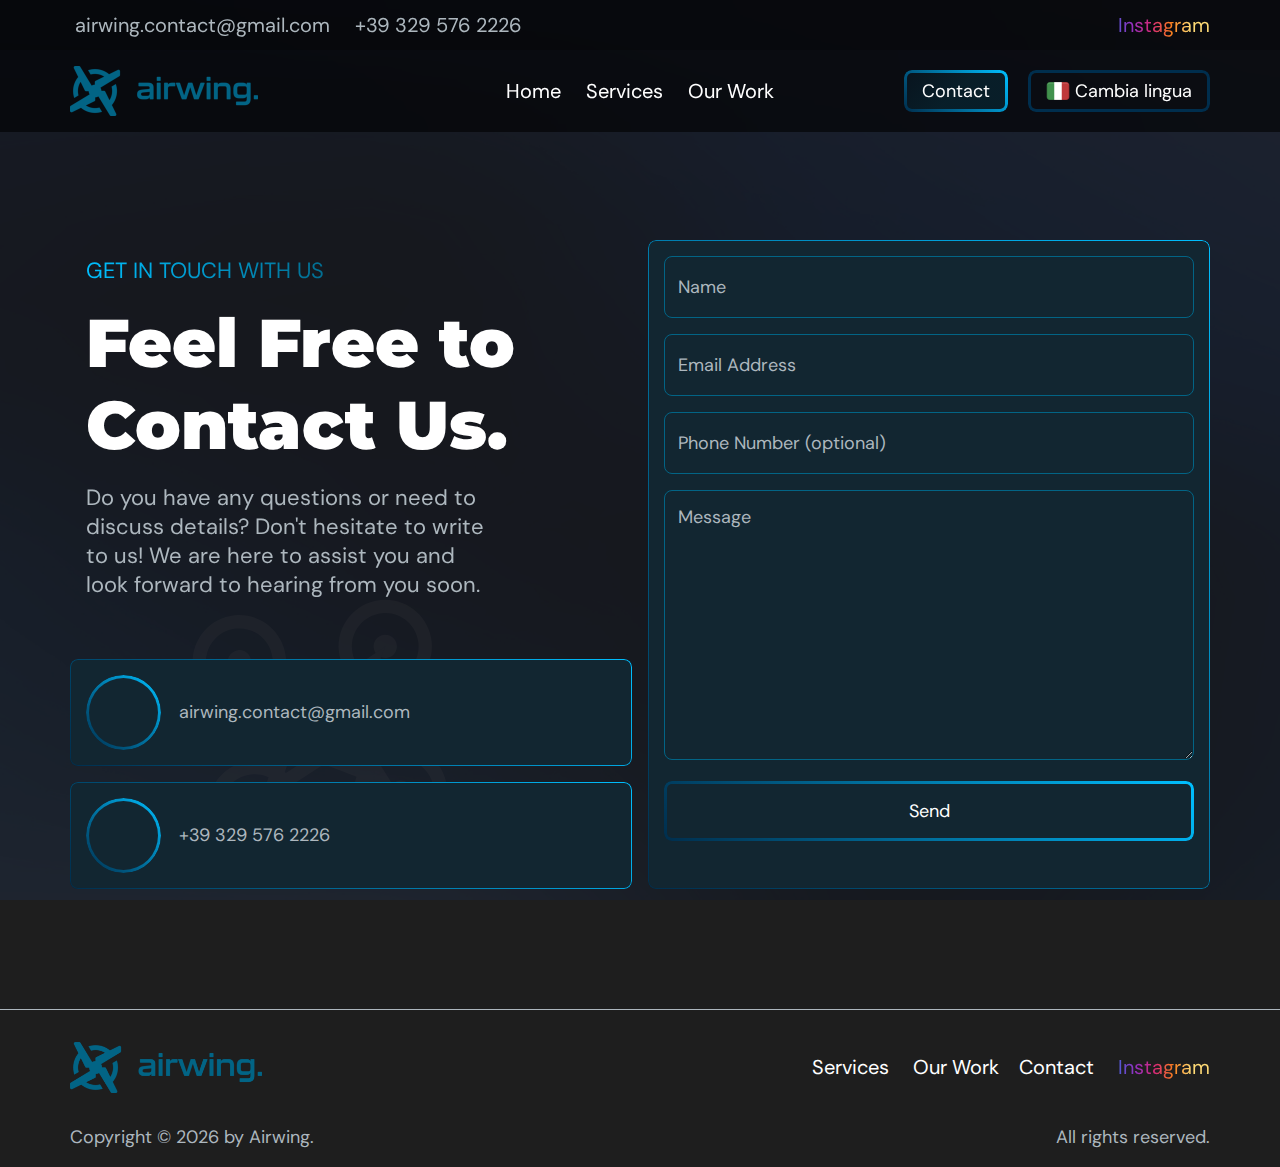
<file: en/contact.html>
<!DOCTYPE html>
<html lang="en">

<head>
    <meta charset="UTF-8">
    <meta name="viewport" content="width=device-width, initial-scale=1.0">
    <title>Contact | Airwing - Drone Photography Services</title>
    <meta name="title" content="Airwing - Drone Photography Services" />
    <meta name="description"
        content="Elevate your perspective with Airwing's premier drone photography services. Capturing stunning aerial imagery from a unique vantage point." />
    <!-- Open Graph / Facebook -->
    <meta property="og:type" content="website" />
    <meta property="og:url" content="https://airwing.it/en/" />
    <meta property="og:title" content="Airwing - Drone Photography Services" />
    <meta property="og:description"
        content="Elevate your perspective with Airwing's premier drone photography services. Capturing stunning aerial imagery from a unique vantage point." />
    <meta property="og:image" content="../img/logo/urlBg.png" />

    <!-- Twitter -->
    <meta property="twitter:card" content="summary_large_image" />
    <meta property="twitter:url" content="https://airwing.it/en/" />
    <meta property="twitter:title" content="Airwing - Drone Photography Services" />
    <meta property="twitter:description"
        content="Elevate your perspective with Airwing's premier drone photography services. Capturing stunning aerial imagery from a unique vantage point." />
    <meta property="twitter:image" content="../img/logo/urlBg.png" />
    <!-- Meta Tags Generated with https://metatags.io -->

    <link rel="shortcut icon" href="../favicon.ico" type="image/x-icon">
    <!-- Google tag (gtag.js) -->
    <script async src="https://www.googletagmanager.com/gtag/js?id=G-RH1BJ4N435"></script>
    <script>
        window.dataLayer = window.dataLayer || [];
        function gtag() { dataLayer.push(arguments); }
        gtag('js', new Date());

        gtag('config', 'G-RH1BJ4N435');
    </script>

    <!-- AOS CSS -->
    <link href="https://unpkg.com/aos@2.3.1/dist/aos.css" rel="stylesheet">
    <!-- FONTS -->
    <link rel="preconnect" href="https://fonts.googleapis.com">
    <link rel="preconnect" href="https://fonts.gstatic.com" crossorigin>
    <link
        href="https://fonts.googleapis.com/css2?family=DM+Sans:ital,opsz@0,9..40;1,9..40&family=Montserrat:ital,wght@0,100..900;1,100..900&display=swap"
        rel="stylesheet">
    <!-- ICONS -->
    <link rel="stylesheet" href="https://kit-pro.fontawesome.com/releases/v6.1.1/css/pro.min.css">
    <!-- CSS -->
    <link rel="stylesheet" href="../css/main.css">
</head>

<body>
    <nav class="nav-mobile">
        <div class="wrapper">
            <div class="nav-mobile__top-container">
                <a href="./" class="nav-mobile__logo">
                    <img src="../img/logo/logoLarge.png" alt="Logo">
                </a>
                <button class="nav-mobile__hamburger hamburger hamburger--collapse" type="button">
                    <span class="hamburger-box">
                        <span class="hamburger-inner"></span>
                    </span>
                </button>
            </div>
            <div class="nav-mobile__bottom-container">
                <div class="nav-mobile__link-box">
                    <a href="./" class="nav-mobile__link">Home</a>
                    <a href="./services" class="nav-mobile__link">Services</a>
                    <a href="./our-work" class="nav-mobile__link">Our Work</a>
                    <a href="./contact" class="nav-mobile__link">Contact</a>
                    <a href="../contact" class="nav-mobile__link nav-mobile__link-language">
                        <svg xmlns="http://www.w3.org/2000/svg" width="24" height="24" viewBox="0 0 32 32">
                            <path fill="#fff" d="M10 4H22V28H10z"></path>
                            <path d="M5,4h6V28H5c-2.208,0-4-1.792-4-4V8c0-2.208,1.792-4,4-4Z" fill="#41914d"></path>
                            <path d="M25,4h6V28h-6c-2.208,0-4-1.792-4-4V8c0-2.208,1.792-4,4-4Z"
                                transform="rotate(180 26 16)" fill="#bf393b"></path>
                            <path
                                d="M27,4H5c-2.209,0-4,1.791-4,4V24c0,2.209,1.791,4,4,4H27c2.209,0,4-1.791,4-4V8c0-2.209-1.791-4-4-4Zm3,20c0,1.654-1.346,3-3,3H5c-1.654,0-3-1.346-3-3V8c0-1.654,1.346-3,3-3H27c1.654,0,3,1.346,3,3V24Z"
                                opacity=".15"></path>
                            <path
                                d="M27,5H5c-1.657,0-3,1.343-3,3v1c0-1.657,1.343-3,3-3H27c1.657,0,3,1.343,3,3v-1c0-1.657-1.343-3-3-3Z"
                                fill="#fff" opacity=".2"></path>
                        </svg>
                        <span>&nbsp;Cambia lingua</span></a>
                </div>
            </div>
        </div>
    </nav>

    <nav class="nav">
        <div class="nav__top-box">
            <div class="wrapper">
                <div class="nav__top-box-part">
                    <a href="mailto:airwing.contact@gmail.com" class="nav__top-box-item"><i
                            class="fa-regular fa-envelope"></i>&nbsp;airwing.contact@gmail.com</a>
                    <a href="tel:+393295762226" class="nav__top-box-item"><i class="fa-regular fa-phone"></i>&nbsp;+39
                        329
                        576 2226</a>
                </div>
                <div class="nav__top-box-part">
                    <a href="https://www.instagram.com/_airwing_/" target="_blank"
                        class="nav__top-box-item nav__ig-link"><i class="fa-brands fa-instagram"></i>&nbsp;Instagram</a>
                </div>
            </div>
        </div>
        <div class="nav__bottom-box">
            <div class="wrapper">
                <a href="./" class="nav__logo">
                    <img src="../img/logo/logoLarge.png" alt="Logo">
                </a>
                <div class="nav__link-box">
                    <a href="./" class="nav__link">Home</a>
                    <a href="./services" class="nav__link">Services</a>
                    <a href="./our-work" class="nav__link">Our Work</a>
                </div>

                <div class="nav__btn-box">
                    <a href="./contact" class="nav__contact-btn">Contact</a>
                    <a href="../contact" class="nav__btn-language">
                        <svg xmlns="http://www.w3.org/2000/svg" width="24" height="24" viewBox="0 0 32 32">
                            <path fill="#fff" d="M10 4H22V28H10z"></path>
                            <path d="M5,4h6V28H5c-2.208,0-4-1.792-4-4V8c0-2.208,1.792-4,4-4Z" fill="#41914d"></path>
                            <path d="M25,4h6V28h-6c-2.208,0-4-1.792-4-4V8c0-2.208,1.792-4,4-4Z"
                                transform="rotate(180 26 16)" fill="#bf393b"></path>
                            <path
                                d="M27,4H5c-2.209,0-4,1.791-4,4V24c0,2.209,1.791,4,4,4H27c2.209,0,4-1.791,4-4V8c0-2.209-1.791-4-4-4Zm3,20c0,1.654-1.346,3-3,3H5c-1.654,0-3-1.346-3-3V8c0-1.654,1.346-3,3-3H27c1.654,0,3,1.346,3,3V24Z"
                                opacity=".15"></path>
                            <path
                                d="M27,5H5c-1.657,0-3,1.343-3,3v1c0-1.657,1.343-3,3-3H27c1.657,0,3,1.343,3,3v-1c0-1.657-1.343-3-3-3Z"
                                fill="#fff" opacity=".2"></path>
                        </svg>
                        <span>&nbsp;Cambia lingua</span>
                    </a>
                </div>
            </div>
        </div>
    </nav>

    <section class="contact">
        <div class="bg-animation__box bg-animation__box-layout-4">
            <img src="../img/icons/droneIcon1.svg" alt="" class="bg-animation__icon">
            <img src="../img/icons/droneIcon2.svg" alt="" class="bg-animation__icon">
        </div>
        <div class="wrapper">
            <div class="contact__container">
                <div class="contact__box contact__box--info-box">
                    <div class="contact__text-box">
                        <p class="text__top">GET IN TOUCH WITH US</p>
                        <h2 class="text__heading" data-aos="fade-up">Feel Free to Contact Us.</h2>
                        <p class="text__p" data-aos="fade-up">Do you have any questions or need to discuss details?
                            Don't hesitate to write
                            to us! We are here to assist you and look forward to hearing from you soon.</p>
                    </div>
                    <div class="contact__card-box">
                        <div class="contact__card">
                            <div class="contact__card-icon-box">
                                <i class="fa-regular fa-envelope contact__card-icon"></i>
                            </div>
                            <a class="contact__card-link"
                                href="mailto:airwing.contact@gmail.com">airwing.contact@gmail.com</a>
                        </div>

                        <div class="contact__card">
                            <div class="contact__card-icon-box">
                                <i class="fa-regular fa-phone contact__card-icon"></i>
                            </div>
                            <a class="contact__card-link" href="tel:+393295762226">+39 329 576 2226</a>
                        </div>
                    </div>
                </div>

                <div class="contact__box contact__box--form-box">
                    <form class="contact__form" action="https://api.staticforms.xyz/submit" method="post"
                        id="staticform">
                        <input type="hidden" name="accessKey" value="09e54d4b-718b-46e8-b6a4-db74f7800bfa">
                        <input type="hidden" name="subject" value="Contact form airwing.it">
                        <input type="text" name="honeypot" style="display: none;">
                        <div class="contact__form-input-box">
                            <input class="contact__form-input" type="text" name="name" id="name" required>
                            <label class="contact__form-label" for="name">Name</label>
                        </div>

                        <div class="contact__form-input-box">
                            <input class="contact__form-input" type="email" name="email" id="email" required>
                            <label class="contact__form-label" for="email">Email Address</label>
                        </div>

                        <div class="contact__form-input-box">
                            <input class="contact__form-input" type="tel" name="phone" id="tel">
                            <label class="contact__form-label" for="tel">Phone Number (optional)</label>
                        </div>

                        <div class="contact__form-input-box">
                            <textarea class="contact__form-input contact__form-textarea" name="message" id="message"
                                required></textarea>
                            <label class="contact__form-label" for="message">Message</label>
                        </div>

                        <button class="contact__form-btn">Send</button>
                    </form>
                </div>
            </div>
        </div>
    </section>

    <footer class="footer">
        <div class="wrapper">
            <div class="footer__box">
                <a href="./" class="footer__logo-link"><img src="../img/logo/logoLarge.png" alt="Logo"
                        class="footer__logo"></a>
                <div class="footer__link-box">
                    <div>
                        <a href="./services" class="footer__link">Services</a>
                        <a href="./our-work" class="footer__link">Our Work</a>
                    </div>
                    <div>
                        <a href="./contact" class="footer__link">Contact</a>
                        <a href="https://www.instagram.com/_airwing_/" target="_blank"
                            class="footer__link footer__ig-link">Instagram</a>
                    </div>
                </div>
            </div>
        </div>
        <div class="wrapper">
            <div class="footer__bottom-text-box">
                <p class="footer__text">Copyright &copy; <span class="footer__year"></span> by Airwing.</p>
                <p class="footer__text">All rights reserved.</p>
            </div>
        </div>
    </footer>

    <!-- JQuery JS -->
    <script src="https://code.jquery.com/jquery-3.3.1.min.js"></script>

    <!-- Form JS -->
    <script src="../js/form.js"></script>

    <!-- Form Send JS -->
    <script src="../js/formSendEn.js"></script>

    <!-- Navigation JS -->
    <script src="../js/navigation.js"></script>

    <!-- Footer Year JS -->
    <script src="../js/footer.js"></script>

    <!-- Background Animation JS -->
    <script src="../js/bgAnimation.js"></script>

    <!-- AOS JS -->
    <script src="https://unpkg.com/aos@next/dist/aos.js"></script>

    <!-- AOS Config JS -->
    <script src="../js/AOS.js"></script>
</body>

</html>
</file>
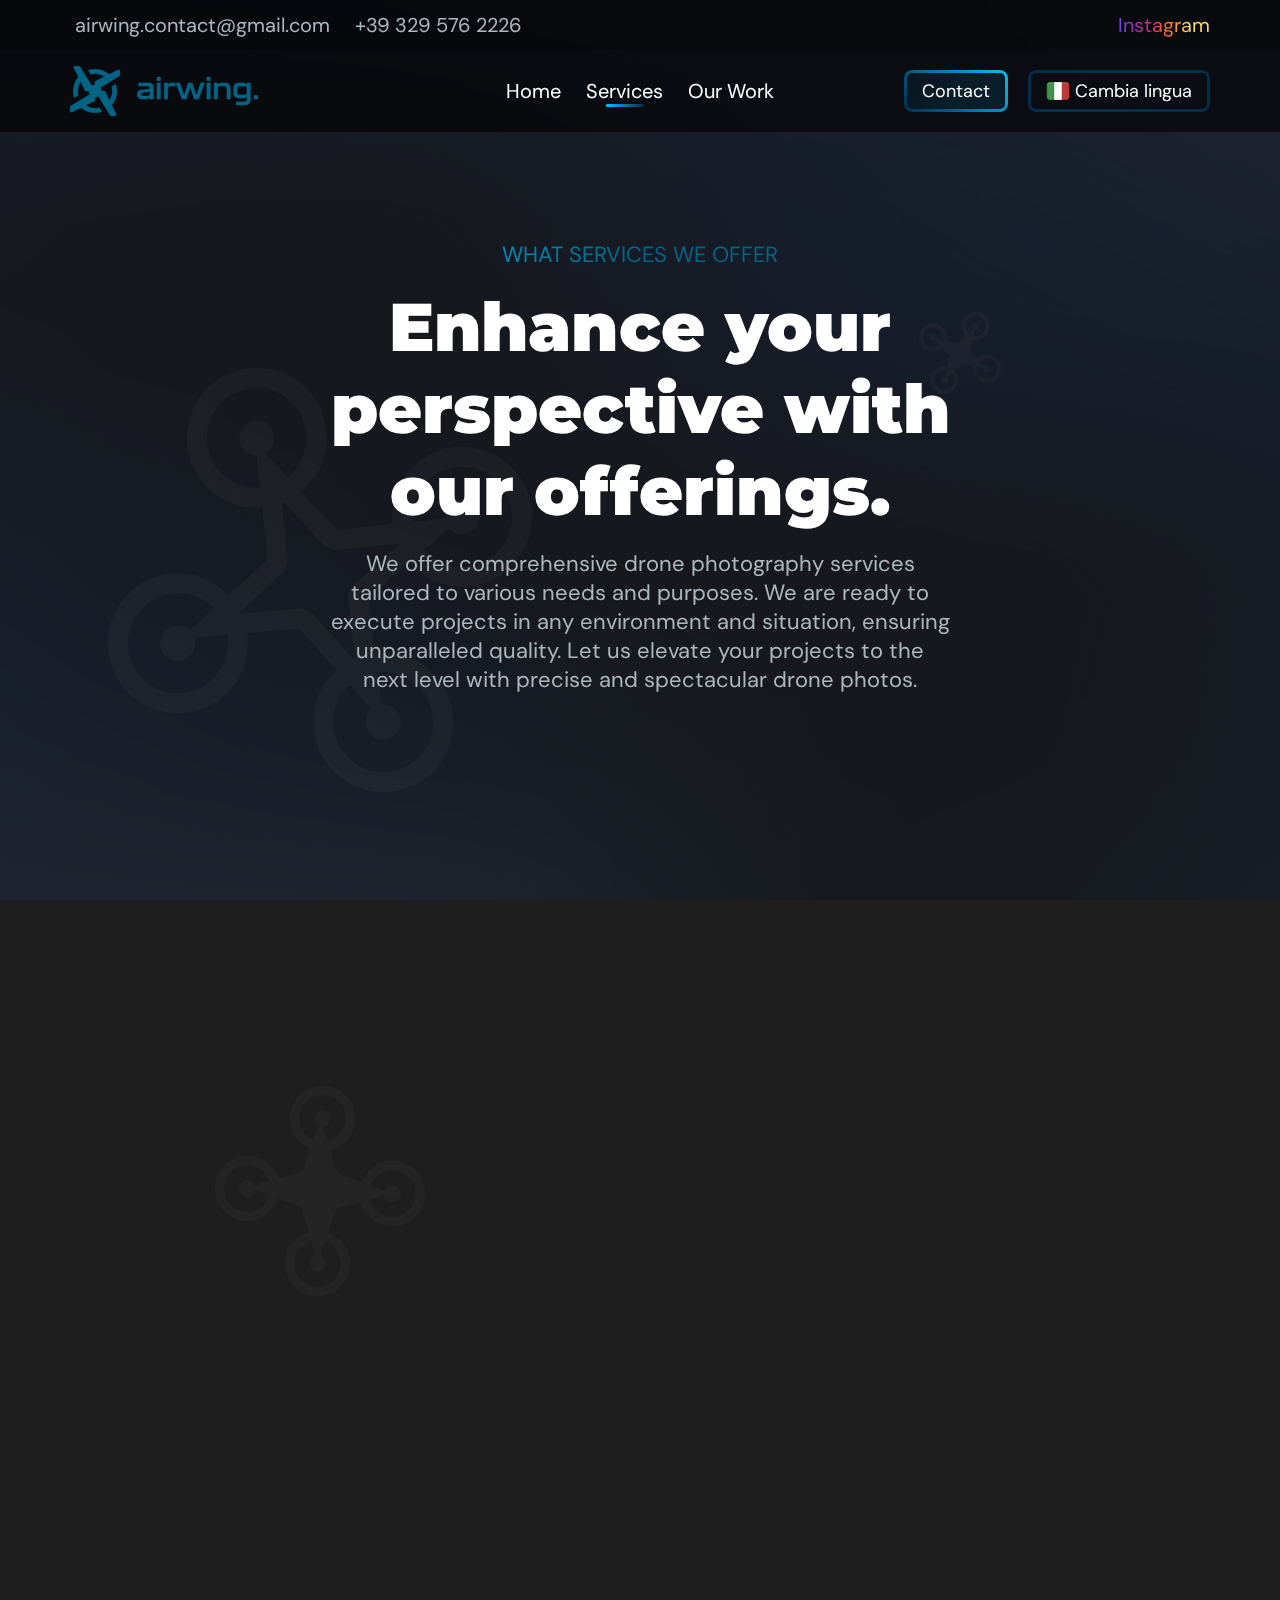
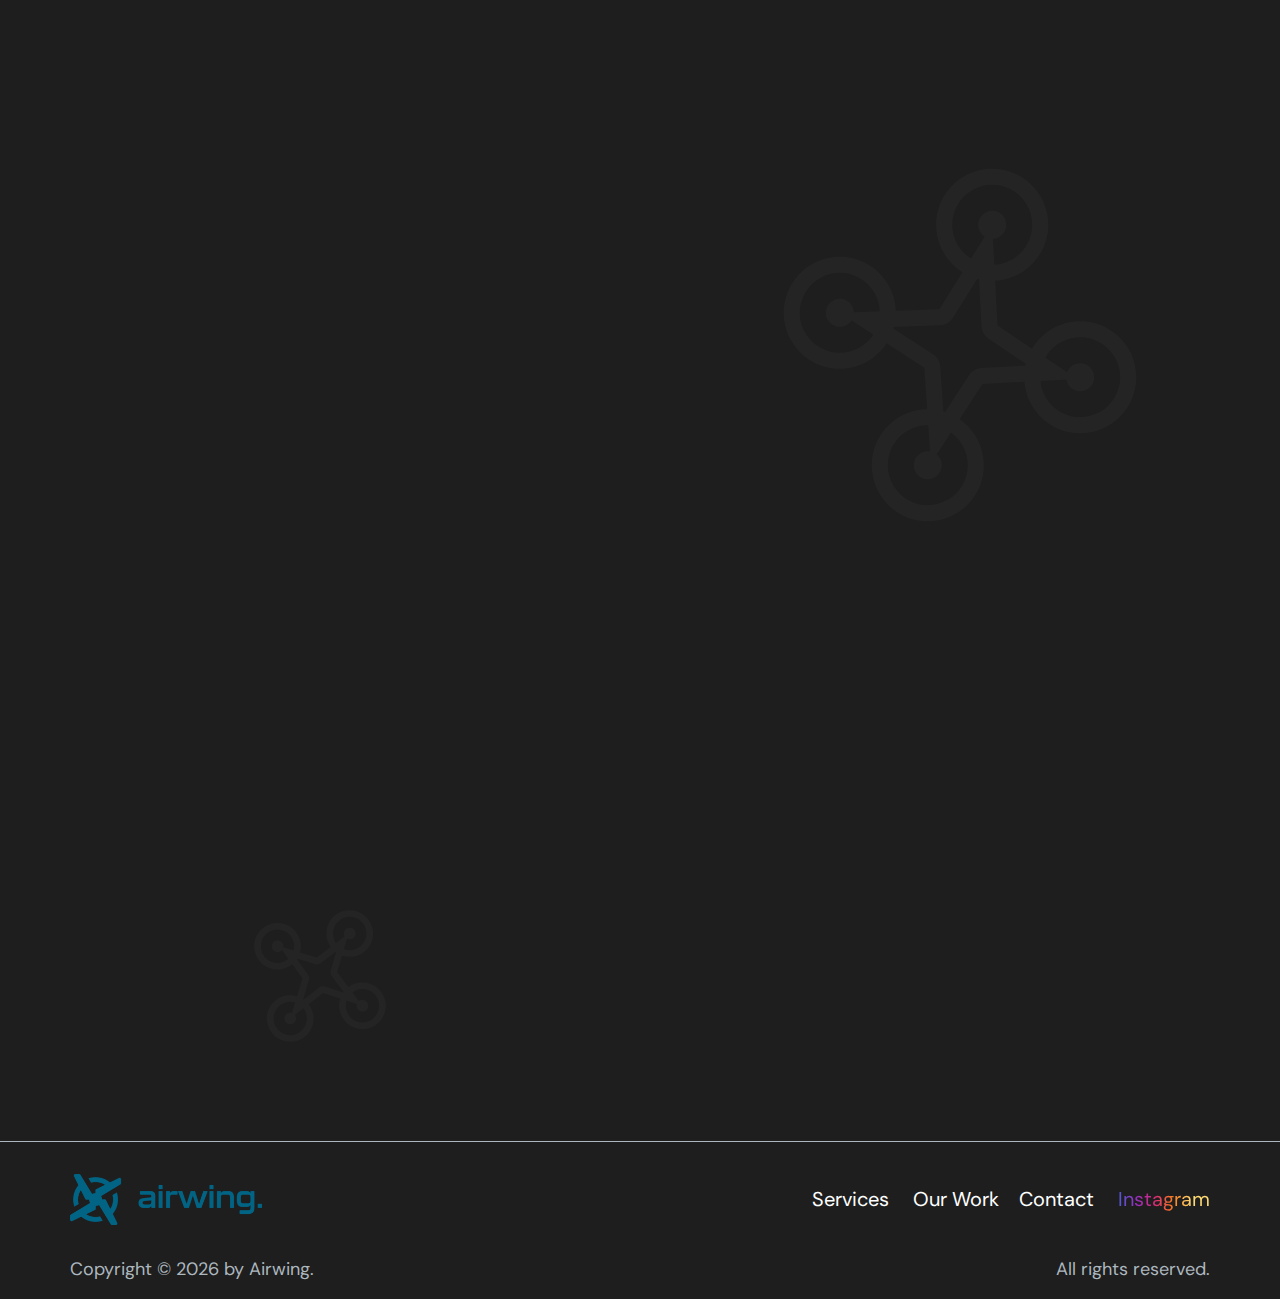
<file: en/services.html>
<!DOCTYPE html>
<html lang="en">

<head>
    <meta charset="UTF-8">
    <meta name="viewport" content="width=device-width, initial-scale=1.0">
    <title>Services | Airwing - Drone Photography Services</title>
    <meta name="title" content="Airwing - Drone Photography Services" />
    <meta name="description"
        content="Elevate your perspective with Airwing's premier drone photography services. Capturing stunning aerial imagery from a unique vantage point." />
    <!-- Open Graph / Facebook -->
    <meta property="og:type" content="website" />
    <meta property="og:url" content="https://airwing.it/en/" />
    <meta property="og:title" content="Airwing - Drone Photography Services" />
    <meta property="og:description"
        content="Elevate your perspective with Airwing's premier drone photography services. Capturing stunning aerial imagery from a unique vantage point." />
    <meta property="og:image" content="../img/logo/urlBg.png" />

    <!-- Twitter -->
    <meta property="twitter:card" content="summary_large_image" />
    <meta property="twitter:url" content="https://airwing.it/en/" />
    <meta property="twitter:title" content="Airwing - Drone Photography Services" />
    <meta property="twitter:description"
        content="Elevate your perspective with Airwing's premier drone photography services. Capturing stunning aerial imagery from a unique vantage point." />
    <meta property="twitter:image" content="../img/logo/urlBg.png" />
    <!-- Meta Tags Generated with https://metatags.io -->

    <link rel="shortcut icon" href="../favicon.ico" type="image/x-icon">
    <!-- Google tag (gtag.js) -->
    <script async src="https://www.googletagmanager.com/gtag/js?id=G-RH1BJ4N435"></script>
    <script>
        window.dataLayer = window.dataLayer || [];
        function gtag() { dataLayer.push(arguments); }
        gtag('js', new Date());

        gtag('config', 'G-RH1BJ4N435');
    </script>

    <!-- AOS CSS -->
    <link href="https://unpkg.com/aos@2.3.1/dist/aos.css" rel="stylesheet">
    <!-- FONTS -->
    <link rel="preconnect" href="https://fonts.googleapis.com">
    <link rel="preconnect" href="https://fonts.gstatic.com" crossorigin>
    <link
        href="https://fonts.googleapis.com/css2?family=DM+Sans:ital,opsz@0,9..40;1,9..40&family=Montserrat:ital,wght@0,100..900;1,100..900&display=swap"
        rel="stylesheet">
    <!-- ICONS -->
    <link rel="stylesheet" href="https://kit-pro.fontawesome.com/releases/v6.1.1/css/pro.min.css">
    <!-- CSS -->
    <link rel="stylesheet" href="../css/main.css">
    <style>
        .nav__link:nth-of-type(2)::before {
            position: absolute;
            content: "";
            bottom: -3px;
            left: 50%;
            transform: translateX(-50%);
            width: 50%;
            height: 3px;
            background: linear-gradient(to right,
                    #00bfff 0%,
                    #002e4d 100%);
            border-radius: 8px;
        }
    </style>
</head>

<body>
    <nav class="nav-mobile">
        <div class="wrapper">
            <div class="nav-mobile__top-container">
                <a href="./" class="nav-mobile__logo">
                    <img src="../img/logo/logoLarge.png" alt="Logo">
                </a>
                <button class="nav-mobile__hamburger hamburger hamburger--collapse" type="button">
                    <span class="hamburger-box">
                        <span class="hamburger-inner"></span>
                    </span>
                </button>
            </div>
            <div class="nav-mobile__bottom-container">
                <div class="nav-mobile__link-box">
                    <a href="./" class="nav-mobile__link">Home</a>
                    <a href="./services" class="nav-mobile__link">Services</a>
                    <a href="./our-work" class="nav-mobile__link">Our Work</a>
                    <a href="./contact" class="nav-mobile__link">Contact</a>
                    <a href="../services" class="nav-mobile__link nav-mobile__link-language">
                        <svg xmlns="http://www.w3.org/2000/svg" width="24" height="24" viewBox="0 0 32 32">
                            <path fill="#fff" d="M10 4H22V28H10z"></path>
                            <path d="M5,4h6V28H5c-2.208,0-4-1.792-4-4V8c0-2.208,1.792-4,4-4Z" fill="#41914d"></path>
                            <path d="M25,4h6V28h-6c-2.208,0-4-1.792-4-4V8c0-2.208,1.792-4,4-4Z"
                                transform="rotate(180 26 16)" fill="#bf393b"></path>
                            <path
                                d="M27,4H5c-2.209,0-4,1.791-4,4V24c0,2.209,1.791,4,4,4H27c2.209,0,4-1.791,4-4V8c0-2.209-1.791-4-4-4Zm3,20c0,1.654-1.346,3-3,3H5c-1.654,0-3-1.346-3-3V8c0-1.654,1.346-3,3-3H27c1.654,0,3,1.346,3,3V24Z"
                                opacity=".15"></path>
                            <path
                                d="M27,5H5c-1.657,0-3,1.343-3,3v1c0-1.657,1.343-3,3-3H27c1.657,0,3,1.343,3,3v-1c0-1.657-1.343-3-3-3Z"
                                fill="#fff" opacity=".2"></path>
                        </svg>
                        <span>&nbsp;Cambia lingua</span></a>
                </div>
            </div>
        </div>
    </nav>

    <nav class="nav">
        <div class="nav__top-box">
            <div class="wrapper">
                <div class="nav__top-box-part">
                    <a href="mailto:airwing.contact@gmail.com" class="nav__top-box-item"><i
                            class="fa-regular fa-envelope"></i>&nbsp;airwing.contact@gmail.com</a>
                    <a href="tel:+393295762226" class="nav__top-box-item"><i class="fa-regular fa-phone"></i>&nbsp;+39
                        329
                        576 2226</a>
                </div>
                <div class="nav__top-box-part">
                    <a href="https://www.instagram.com/_airwing_/" target="_blank"
                        class="nav__top-box-item nav__ig-link"><i class="fa-brands fa-instagram"></i>&nbsp;Instagram</a>
                </div>
            </div>
        </div>
        <div class="nav__bottom-box">
            <div class="wrapper">
                <a href="./" class="nav__logo">
                    <img src="../img/logo/logoLarge.png" alt="Logo">
                </a>
                <div class="nav__link-box">
                    <a href="./" class="nav__link">Home</a>
                    <a href="./services" class="nav__link">Services</a>
                    <a href="./our-work" class="nav__link">Our Work</a>
                </div>

                <div class="nav__btn-box">
                    <a href="./contact" class="nav__contact-btn">Contact</a>
                    <a href="../services" class="nav__btn-language">
                        <svg xmlns="http://www.w3.org/2000/svg" width="24" height="24" viewBox="0 0 32 32">
                            <path fill="#fff" d="M10 4H22V28H10z"></path>
                            <path d="M5,4h6V28H5c-2.208,0-4-1.792-4-4V8c0-2.208,1.792-4,4-4Z" fill="#41914d"></path>
                            <path d="M25,4h6V28h-6c-2.208,0-4-1.792-4-4V8c0-2.208,1.792-4,4-4Z"
                                transform="rotate(180 26 16)" fill="#bf393b"></path>
                            <path
                                d="M27,4H5c-2.209,0-4,1.791-4,4V24c0,2.209,1.791,4,4,4H27c2.209,0,4-1.791,4-4V8c0-2.209-1.791-4-4-4Zm3,20c0,1.654-1.346,3-3,3H5c-1.654,0-3-1.346-3-3V8c0-1.654,1.346-3,3-3H27c1.654,0,3,1.346,3,3V24Z"
                                opacity=".15"></path>
                            <path
                                d="M27,5H5c-1.657,0-3,1.343-3,3v1c0-1.657,1.343-3,3-3H27c1.657,0,3,1.343,3,3v-1c0-1.657-1.343-3-3-3Z"
                                fill="#fff" opacity=".2"></path>
                        </svg>
                        <span>&nbsp;Cambia lingua</span>
                    </a>
                </div>
            </div>
        </div>
    </nav>

    <section class="section-heading">
        <div class="bg-animation__box bg-animation__box-layout-2">
            <img src="../img/icons/droneIcon1.svg" alt="" class="bg-animation__icon">
            <img src="../img/icons/droneIcon2.svg" alt="" class="bg-animation__icon">
        </div>
        <div class="wrapper">
            <div class="text-box">
                <p class="text__top">WHAT SERVICES WE OFFER</p>
                <h2 class="text__heading" data-aos="fade-up">Enhance your perspective with our offerings.</h2>
                <p class="text__p" data-aos="fade-up">We offer comprehensive drone photography services tailored to
                    various needs and
                    purposes. We are ready to execute projects in any environment and situation, ensuring unparalleled
                    quality. Let us elevate your projects to the next level with precise and
                    spectacular drone photos.</p>
            </div>
        </div>
    </section>

    <section class="services-description">
        <div class="bg-animation__box bg-animation__box-layout-1">
            <img src="../img/icons/droneIcon1.svg" alt="" class="bg-animation__icon">
            <img src="../img/icons/droneIcon2.svg" alt="" class="bg-animation__icon">
        </div>
        <div class="wrapper">
            <div class="services-description__container">
                <div class="services-description__box" data-aos="fade-up">
                    <p class="text__top-sm">EVENTS</p>
                    <h2 class="text__heading-xs">Capture unforgettable moments with our drone photography.</h2>
                    <p class="text__p-sm">Capture the essence of your event from a bird's-eye view with our drone
                        photography services. Our aerial shots offer a distinctive perspective, infusing your event with
                        a sense of grandeur and uniqueness. From weddings to corporate functions, our photos serve as
                        timeless mementos and powerful marketing assets, ensuring your event stands out from the crowd.
                    </p>
                </div>
                <img src="../img/icons/3dPeople2.png" alt="3D plastic figure icon" class="services-description__3d-icon"
                    data-aos="fade-left">

                <div class="services-description__box" data-aos="fade-up">
                    <p class="text__top-sm">VENUES</p>
                    <h2 class="text__heading-xs">Highlight your venue's best features with aerial shots.</h2>
                    <p class="text__p-sm">Elevate the appeal of your property with stunning aerial photos taken from a
                        drone. Our images showcase the intricate details and expansive layout of your venue, captivating
                        potential customers and enticing them to explore further. With a fresh perspective from above,
                        your property will shine in promotional materials, attracting more visitors and bookings.</p>
                </div>
                <img src="../img/icons/3dHouse2.png" alt="3D plastic house icon" class="services-description__3d-icon"
                    data-aos="fade-right">

                <div class="services-description__box" data-aos="fade-up">
                    <p class="text__top-sm">LANDSCAPE</p>
                    <h2 class="text__heading-xs">Discover nature's beauty from above.</h2>
                    <p class="text__p-sm">Immerse yourself in the breathtaking beauty of landscapes captured from a
                        drone's perspective. Our aerial photography unveils sweeping vistas and natural wonders in a way
                        that traditional methods cannot match. Whether it's rugged mountains, serene lakes, or lush
                        forests, our photos showcase the awe-inspiring majesty of nature, inviting viewers to experience
                        its splendor from a new and unforgettable viewpoint.</p>
                </div>
                <img src="../img/icons/3dMountains2.png" alt="3D plastic mountain icon"
                    class="services-description__3d-icon" data-aos="fade-left">

                <div class="services-description__box" data-aos="fade-up">
                    <p class="text__top-sm">OTHER</p>
                    <h2 class="text__heading-xs">Explore endless possibilities with our drones.</h2>
                    <p class="text__p-sm">Explore additional possibilities with our drone photography services. Whether
                        it's capturing unique perspectives of architectural landmarks, documenting construction
                        progress, or conducting aerial surveys, our versatile approach ensures we meet your diverse
                        needs with precision and creativity. Contact us to discuss your specific requirements and let us
                        tailor our services to exceed your expectations.</p>
                </div>
                <img src="../img/icons/3dClouds2.png" alt="3D plastic clouds icon" class="services-description__3d-icon"
                    data-aos="fade-right">
            </div>
        </div>
    </section>

    <section class="get-in-touch">
        <div class="bg-animation__box bg-animation__box-layout-6">
            <img src="../img/icons/droneIcon1.svg" alt="" class="bg-animation__icon">
            <img src="../img/icons/droneIcon2.svg" alt="" class="bg-animation__icon">
        </div>
        <div class="wrapper">
            <div class="text-box">
                <h3 class="text__heading-sm" data-aos="fade-up">
                    Ready to kick off?</h3>
                <p class="text__p-sm" data-aos="fade-up">Embark on our journey, where efficiency meets simplicity.</p>
                <a href="../contact" class="get-in-touch__btn" data-aos="fade-up">Let's Connect!</a>
            </div>
        </div>
    </section>

    <footer class="footer">
        <div class="wrapper">
            <div class="footer__box">
                <a href="./" class="footer__logo-link"><img src="../img/logo/logoLarge.png" alt="Logo"
                        class="footer__logo"></a>
                <div class="footer__link-box">
                    <div>
                        <a href="./services" class="footer__link">Services</a>
                        <a href="./our-work" class="footer__link">Our Work</a>
                    </div>
                    <div>
                        <a href="./contact" class="footer__link">Contact</a>
                        <a href="https://www.instagram.com/_airwing_/" target="_blank"
                            class="footer__link footer__ig-link">Instagram</a>
                    </div>
                </div>
            </div>
        </div>
        <div class="wrapper">
            <div class="footer__bottom-text-box">
                <p class="footer__text">Copyright &copy; <span class="footer__year"></span> by Airwing.</p>
                <p class="footer__text">All rights reserved.</p>
            </div>
        </div>
    </footer>

    <!-- Navigation JS -->
    <script src="../js/navigation.js"></script>

    <!-- Footer Year JS -->
    <script src="../js/footer.js"></script>

    <!-- Background Animation JS -->
    <script src="../js/bgAnimation.js"></script>

    <!-- AOS JS -->
    <script src="https://unpkg.com/aos@next/dist/aos.js"></script>

    <!-- AOS Config JS -->
    <script src="../js/AOS.js"></script>
</body>

</html>
</file>
<file: css/main.css>
@keyframes spinRight {
  from {
    rotate: 0;
  }
  to {
    rotate: 360deg;
  }
}
@keyframes spinLeft {
  from {
    rotate: 0;
  }
  to {
    rotate: -360deg;
  }
}
*,
*::after,
*::before {
  box-sizing: border-box;
  margin: 0;
  padding: 0;
}

html {
  font-size: 62.5%;
  scroll-behavior: smooth;
}

body {
  font-size: 1.6rem;
}

a {
  color: #adb7be;
  text-decoration: none;
}

input,
button,
textarea,
select {
  font-family: inherit;
}

button {
  border: none;
  cursor: pointer;
}

html {
  scroll-padding-top: 202px;
}

body {
  font-family: "DM Sans", sans-serif;
  font-optical-sizing: auto;
  font-weight: 400;
  font-style: normal;
  color: #adb7be;
  background: url("../img/header/bgfix.png");
  background-position: center;
  background-size: cover;
  background-attachment: fixed;
  background-color: #1e1e1e;
  text-wrap: balance;
}

h1,
h2,
h3,
h4,
h5,
h6 {
  font-family: "Montserrat", sans-serif;
  font-optical-sizing: auto;
  font-weight: 900;
  font-style: normal;
}

.wrapper {
  width: calc(100% - 3.2rem);
  margin: 0 auto;
}

@media (min-width: 576px) {
  .wrapper {
    width: 540px;
  }
}
@media (min-width: 768px) {
  .wrapper {
    width: 720px;
  }
}
@media (min-width: 992px) {
  .wrapper {
    width: 960px;
  }
}
@media (min-width: 1200px) {
  .wrapper {
    width: 1140px;
  }
}
@media (min-width: 1400px) {
  .wrapper {
    width: 1320px;
  }
}
.text-box {
  margin: 0 auto;
}

@media (min-width: 992px) {
  .text-box {
    width: 60%;
  }
}
.text__top-xs {
  background: #002e4d;
  background: linear-gradient(to right, #00bfff 0%, #026485 50%);
  -webkit-background-clip: text;
  -webkit-text-fill-color: transparent;
  font-size: 1.4rem;
}
.text__heading-xs {
  margin: 0.1em 0;
  font-size: 2rem;
  font-weight: 700;
  color: #fff;
}
.text__p-xs {
  margin-bottom: 1em;
  font-size: 1.4rem;
}
.text__top-sm {
  background: #002e4d;
  background: linear-gradient(to right, #00bfff 0%, #026485 50%);
  -webkit-background-clip: text;
  -webkit-text-fill-color: transparent;
  font-size: 1.6rem;
}
.text__heading-sm {
  margin: 0.25em 0;
  font-size: 3rem;
  font-weight: 700;
  color: #fff;
}
.text__p-sm {
  margin-bottom: 1em;
  font-size: 1.6rem;
}
.text__top {
  background: #002e4d;
  background: linear-gradient(to right, #00bfff 0%, #026485 50%);
  -webkit-background-clip: text;
  -webkit-text-fill-color: transparent;
  font-size: 1.6rem;
}
.text__heading {
  margin: 0.25em 0;
  font-size: 3.5rem;
  color: #fff;
}
.text__p {
  margin-bottom: 2em;
  font-size: 1.6rem;
}

@media (min-width: 576px) {
  .text__heading-xs {
    font-size: 3rem;
  }
  .text__top-xs, .text__p-xs {
    font-size: 1.6rem;
  }
  .text__heading-sm {
    font-size: 3.5rem;
  }
  .text__heading {
    font-size: 5rem;
  }
  .text__top, .text__p {
    font-size: 1.8rem;
  }
}
@media (min-width: 768px) {
  .text__heading-xs {
    font-size: 3.5rem;
  }
  .text__heading-sm {
    font-size: 4.5rem;
  }
  .text__heading {
    font-size: 6rem;
  }
  .text__top, .text__p {
    font-size: 2rem;
  }
}
@media (min-width: 992px) {
  .text__heading-xs {
    font-size: 4rem;
  }
  .text__top-xs, .text__p-xs {
    font-size: 1.8rem;
  }
  .text__heading-sm {
    font-size: 5rem;
  }
  .text__top-sm, .text__p-sm {
    font-size: 1.8rem;
  }
  .text__heading {
    font-size: 6.5rem;
  }
  .text__top, .text__p {
    font-size: 2.2rem;
  }
}
@media (min-width: 1200px) {
  .text__heading-sm {
    font-size: 5.25rem;
  }
  .text__heading {
    font-size: 6.75rem;
  }
}
@media (min-width: 1400px) {
  .text__heading-sm {
    font-size: 5.5rem;
  }
  .text__heading {
    font-size: 7rem;
  }
}
/*!
 * Hamburgers
 * @description Tasty CSS-animated hamburgers
 * @author Jonathan Suh @jonsuh
 * @site https://jonsuh.com/hamburgers
 * @link https://github.com/jonsuh/hamburgers
 */
.hamburger {
  padding: 15px 15px;
  display: inline-block;
  cursor: pointer;
  transition-property: opacity, filter;
  transition-duration: 0.15s;
  transition-timing-function: linear;
  font: inherit;
  color: inherit;
  text-transform: none;
  background-color: transparent;
  border: 0;
  margin: 0;
  overflow: visible;
}

.hamburger:hover {
  opacity: 0.7;
}

.hamburger.is-active:hover {
  opacity: 0.7;
}

.hamburger.is-active .hamburger-inner,
.hamburger.is-active .hamburger-inner::before,
.hamburger.is-active .hamburger-inner::after {
  background-color: #000;
}

.hamburger-box {
  width: 40px;
  height: 24px;
  display: inline-block;
  position: relative;
}

.hamburger-inner {
  display: block;
  top: 50%;
  margin-top: -2px;
}

.hamburger-inner,
.hamburger-inner::before,
.hamburger-inner::after {
  width: 40px;
  height: 4px;
  background-color: #000;
  border-radius: 4px;
  position: absolute;
  transition-property: transform;
  transition-duration: 0.15s;
  transition-timing-function: ease;
}

.hamburger-inner::before,
.hamburger-inner::after {
  content: "";
  display: block;
}

.hamburger-inner::before {
  top: -10px;
}

.hamburger-inner::after {
  bottom: -10px;
}

/*
     * 3DX
     */
.hamburger--3dx .hamburger-box {
  perspective: 80px;
}

.hamburger--3dx .hamburger-inner {
  transition: transform 0.15s cubic-bezier(0.645, 0.045, 0.355, 1), background-color 0s 0.1s cubic-bezier(0.645, 0.045, 0.355, 1);
}

.hamburger--3dx .hamburger-inner::before,
.hamburger--3dx .hamburger-inner::after {
  transition: transform 0s 0.1s cubic-bezier(0.645, 0.045, 0.355, 1);
}

.hamburger--3dx.is-active .hamburger-inner {
  background-color: transparent !important;
  transform: rotateY(180deg);
}

.hamburger--3dx.is-active .hamburger-inner::before {
  transform: translate3d(0, 10px, 0) rotate(45deg);
}

.hamburger--3dx.is-active .hamburger-inner::after {
  transform: translate3d(0, -10px, 0) rotate(-45deg);
}

/*
     * 3DX Reverse
     */
.hamburger--3dx-r .hamburger-box {
  perspective: 80px;
}

.hamburger--3dx-r .hamburger-inner {
  transition: transform 0.15s cubic-bezier(0.645, 0.045, 0.355, 1), background-color 0s 0.1s cubic-bezier(0.645, 0.045, 0.355, 1);
}

.hamburger--3dx-r .hamburger-inner::before,
.hamburger--3dx-r .hamburger-inner::after {
  transition: transform 0s 0.1s cubic-bezier(0.645, 0.045, 0.355, 1);
}

.hamburger--3dx-r.is-active .hamburger-inner {
  background-color: transparent !important;
  transform: rotateY(-180deg);
}

.hamburger--3dx-r.is-active .hamburger-inner::before {
  transform: translate3d(0, 10px, 0) rotate(45deg);
}

.hamburger--3dx-r.is-active .hamburger-inner::after {
  transform: translate3d(0, -10px, 0) rotate(-45deg);
}

/*
     * 3DY
     */
.hamburger--3dy .hamburger-box {
  perspective: 80px;
}

.hamburger--3dy .hamburger-inner {
  transition: transform 0.15s cubic-bezier(0.645, 0.045, 0.355, 1), background-color 0s 0.1s cubic-bezier(0.645, 0.045, 0.355, 1);
}

.hamburger--3dy .hamburger-inner::before,
.hamburger--3dy .hamburger-inner::after {
  transition: transform 0s 0.1s cubic-bezier(0.645, 0.045, 0.355, 1);
}

.hamburger--3dy.is-active .hamburger-inner {
  background-color: transparent !important;
  transform: rotateX(-180deg);
}

.hamburger--3dy.is-active .hamburger-inner::before {
  transform: translate3d(0, 10px, 0) rotate(45deg);
}

.hamburger--3dy.is-active .hamburger-inner::after {
  transform: translate3d(0, -10px, 0) rotate(-45deg);
}

/*
     * 3DY Reverse
     */
.hamburger--3dy-r .hamburger-box {
  perspective: 80px;
}

.hamburger--3dy-r .hamburger-inner {
  transition: transform 0.15s cubic-bezier(0.645, 0.045, 0.355, 1), background-color 0s 0.1s cubic-bezier(0.645, 0.045, 0.355, 1);
}

.hamburger--3dy-r .hamburger-inner::before,
.hamburger--3dy-r .hamburger-inner::after {
  transition: transform 0s 0.1s cubic-bezier(0.645, 0.045, 0.355, 1);
}

.hamburger--3dy-r.is-active .hamburger-inner {
  background-color: transparent !important;
  transform: rotateX(180deg);
}

.hamburger--3dy-r.is-active .hamburger-inner::before {
  transform: translate3d(0, 10px, 0) rotate(45deg);
}

.hamburger--3dy-r.is-active .hamburger-inner::after {
  transform: translate3d(0, -10px, 0) rotate(-45deg);
}

/*
     * 3DXY
     */
.hamburger--3dxy .hamburger-box {
  perspective: 80px;
}

.hamburger--3dxy .hamburger-inner {
  transition: transform 0.15s cubic-bezier(0.645, 0.045, 0.355, 1), background-color 0s 0.1s cubic-bezier(0.645, 0.045, 0.355, 1);
}

.hamburger--3dxy .hamburger-inner::before,
.hamburger--3dxy .hamburger-inner::after {
  transition: transform 0s 0.1s cubic-bezier(0.645, 0.045, 0.355, 1);
}

.hamburger--3dxy.is-active .hamburger-inner {
  background-color: transparent !important;
  transform: rotateX(180deg) rotateY(180deg);
}

.hamburger--3dxy.is-active .hamburger-inner::before {
  transform: translate3d(0, 10px, 0) rotate(45deg);
}

.hamburger--3dxy.is-active .hamburger-inner::after {
  transform: translate3d(0, -10px, 0) rotate(-45deg);
}

/*
     * 3DXY Reverse
     */
.hamburger--3dxy-r .hamburger-box {
  perspective: 80px;
}

.hamburger--3dxy-r .hamburger-inner {
  transition: transform 0.15s cubic-bezier(0.645, 0.045, 0.355, 1), background-color 0s 0.1s cubic-bezier(0.645, 0.045, 0.355, 1);
}

.hamburger--3dxy-r .hamburger-inner::before,
.hamburger--3dxy-r .hamburger-inner::after {
  transition: transform 0s 0.1s cubic-bezier(0.645, 0.045, 0.355, 1);
}

.hamburger--3dxy-r.is-active .hamburger-inner {
  background-color: transparent !important;
  transform: rotateX(180deg) rotateY(180deg) rotateZ(-180deg);
}

.hamburger--3dxy-r.is-active .hamburger-inner::before {
  transform: translate3d(0, 10px, 0) rotate(45deg);
}

.hamburger--3dxy-r.is-active .hamburger-inner::after {
  transform: translate3d(0, -10px, 0) rotate(-45deg);
}

/*
     * Arrow
     */
.hamburger--arrow.is-active .hamburger-inner::before {
  transform: translate3d(-8px, 0, 0) rotate(-45deg) scale(0.7, 1);
}

.hamburger--arrow.is-active .hamburger-inner::after {
  transform: translate3d(-8px, 0, 0) rotate(45deg) scale(0.7, 1);
}

/*
     * Arrow Right
     */
.hamburger--arrow-r.is-active .hamburger-inner::before {
  transform: translate3d(8px, 0, 0) rotate(45deg) scale(0.7, 1);
}

.hamburger--arrow-r.is-active .hamburger-inner::after {
  transform: translate3d(8px, 0, 0) rotate(-45deg) scale(0.7, 1);
}

/*
     * Arrow Alt
     */
.hamburger--arrowalt .hamburger-inner::before {
  transition: top 0.1s 0.1s ease, transform 0.1s cubic-bezier(0.165, 0.84, 0.44, 1);
}

.hamburger--arrowalt .hamburger-inner::after {
  transition: bottom 0.1s 0.1s ease, transform 0.1s cubic-bezier(0.165, 0.84, 0.44, 1);
}

.hamburger--arrowalt.is-active .hamburger-inner::before {
  top: 0;
  transform: translate3d(-8px, -10px, 0) rotate(-45deg) scale(0.7, 1);
  transition: top 0.1s ease, transform 0.1s 0.1s cubic-bezier(0.895, 0.03, 0.685, 0.22);
}

.hamburger--arrowalt.is-active .hamburger-inner::after {
  bottom: 0;
  transform: translate3d(-8px, 10px, 0) rotate(45deg) scale(0.7, 1);
  transition: bottom 0.1s ease, transform 0.1s 0.1s cubic-bezier(0.895, 0.03, 0.685, 0.22);
}

/*
     * Arrow Alt Right
     */
.hamburger--arrowalt-r .hamburger-inner::before {
  transition: top 0.1s 0.1s ease, transform 0.1s cubic-bezier(0.165, 0.84, 0.44, 1);
}

.hamburger--arrowalt-r .hamburger-inner::after {
  transition: bottom 0.1s 0.1s ease, transform 0.1s cubic-bezier(0.165, 0.84, 0.44, 1);
}

.hamburger--arrowalt-r.is-active .hamburger-inner::before {
  top: 0;
  transform: translate3d(8px, -10px, 0) rotate(45deg) scale(0.7, 1);
  transition: top 0.1s ease, transform 0.1s 0.1s cubic-bezier(0.895, 0.03, 0.685, 0.22);
}

.hamburger--arrowalt-r.is-active .hamburger-inner::after {
  bottom: 0;
  transform: translate3d(8px, 10px, 0) rotate(-45deg) scale(0.7, 1);
  transition: bottom 0.1s ease, transform 0.1s 0.1s cubic-bezier(0.895, 0.03, 0.685, 0.22);
}

/*
     * Arrow Turn
     */
.hamburger--arrowturn.is-active .hamburger-inner {
  transform: rotate(-180deg);
}

.hamburger--arrowturn.is-active .hamburger-inner::before {
  transform: translate3d(8px, 0, 0) rotate(45deg) scale(0.7, 1);
}

.hamburger--arrowturn.is-active .hamburger-inner::after {
  transform: translate3d(8px, 0, 0) rotate(-45deg) scale(0.7, 1);
}

/*
     * Arrow Turn Right
     */
.hamburger--arrowturn-r.is-active .hamburger-inner {
  transform: rotate(-180deg);
}

.hamburger--arrowturn-r.is-active .hamburger-inner::before {
  transform: translate3d(-8px, 0, 0) rotate(-45deg) scale(0.7, 1);
}

.hamburger--arrowturn-r.is-active .hamburger-inner::after {
  transform: translate3d(-8px, 0, 0) rotate(45deg) scale(0.7, 1);
}

/*
     * Boring
     */
.hamburger--boring .hamburger-inner,
.hamburger--boring .hamburger-inner::before,
.hamburger--boring .hamburger-inner::after {
  transition-property: none;
}

.hamburger--boring.is-active .hamburger-inner {
  transform: rotate(45deg);
}

.hamburger--boring.is-active .hamburger-inner::before {
  top: 0;
  opacity: 0;
}

.hamburger--boring.is-active .hamburger-inner::after {
  bottom: 0;
  transform: rotate(-90deg);
}

/*
     * Collapse
     */
.hamburger--collapse .hamburger-inner {
  top: auto;
  bottom: 0;
  transition-duration: 0.13s;
  transition-delay: 0.13s;
  transition-timing-function: cubic-bezier(0.55, 0.055, 0.675, 0.19);
}

.hamburger--collapse .hamburger-inner::after {
  top: -20px;
  transition: top 0.2s 0.2s cubic-bezier(0.33333, 0.66667, 0.66667, 1), opacity 0.1s linear;
}

.hamburger--collapse .hamburger-inner::before {
  transition: top 0.12s 0.2s cubic-bezier(0.33333, 0.66667, 0.66667, 1), transform 0.13s cubic-bezier(0.55, 0.055, 0.675, 0.19);
}

.hamburger--collapse.is-active .hamburger-inner {
  transform: translate3d(0, -10px, 0) rotate(-45deg);
  transition-delay: 0.22s;
  transition-timing-function: cubic-bezier(0.215, 0.61, 0.355, 1);
}

.hamburger--collapse.is-active .hamburger-inner::after {
  top: 0;
  opacity: 0;
  transition: top 0.2s cubic-bezier(0.33333, 0, 0.66667, 0.33333), opacity 0.1s 0.22s linear;
}

.hamburger--collapse.is-active .hamburger-inner::before {
  top: 0;
  transform: rotate(-90deg);
  transition: top 0.1s 0.16s cubic-bezier(0.33333, 0, 0.66667, 0.33333), transform 0.13s 0.25s cubic-bezier(0.215, 0.61, 0.355, 1);
}

/*
     * Collapse Reverse
     */
.hamburger--collapse-r .hamburger-inner {
  top: auto;
  bottom: 0;
  transition-duration: 0.13s;
  transition-delay: 0.13s;
  transition-timing-function: cubic-bezier(0.55, 0.055, 0.675, 0.19);
}

.hamburger--collapse-r .hamburger-inner::after {
  top: -20px;
  transition: top 0.2s 0.2s cubic-bezier(0.33333, 0.66667, 0.66667, 1), opacity 0.1s linear;
}

.hamburger--collapse-r .hamburger-inner::before {
  transition: top 0.12s 0.2s cubic-bezier(0.33333, 0.66667, 0.66667, 1), transform 0.13s cubic-bezier(0.55, 0.055, 0.675, 0.19);
}

.hamburger--collapse-r.is-active .hamburger-inner {
  transform: translate3d(0, -10px, 0) rotate(45deg);
  transition-delay: 0.22s;
  transition-timing-function: cubic-bezier(0.215, 0.61, 0.355, 1);
}

.hamburger--collapse-r.is-active .hamburger-inner::after {
  top: 0;
  opacity: 0;
  transition: top 0.2s cubic-bezier(0.33333, 0, 0.66667, 0.33333), opacity 0.1s 0.22s linear;
}

.hamburger--collapse-r.is-active .hamburger-inner::before {
  top: 0;
  transform: rotate(90deg);
  transition: top 0.1s 0.16s cubic-bezier(0.33333, 0, 0.66667, 0.33333), transform 0.13s 0.25s cubic-bezier(0.215, 0.61, 0.355, 1);
}

/*
     * Elastic
     */
.hamburger--elastic .hamburger-inner {
  top: 2px;
  transition-duration: 0.275s;
  transition-timing-function: cubic-bezier(0.68, -0.55, 0.265, 1.55);
}

.hamburger--elastic .hamburger-inner::before {
  top: 10px;
  transition: opacity 0.125s 0.275s ease;
}

.hamburger--elastic .hamburger-inner::after {
  top: 20px;
  transition: transform 0.275s cubic-bezier(0.68, -0.55, 0.265, 1.55);
}

.hamburger--elastic.is-active .hamburger-inner {
  transform: translate3d(0, 10px, 0) rotate(135deg);
  transition-delay: 0.075s;
}

.hamburger--elastic.is-active .hamburger-inner::before {
  transition-delay: 0s;
  opacity: 0;
}

.hamburger--elastic.is-active .hamburger-inner::after {
  transform: translate3d(0, -20px, 0) rotate(-270deg);
  transition-delay: 0.075s;
}

/*
     * Elastic Reverse
     */
.hamburger--elastic-r .hamburger-inner {
  top: 2px;
  transition-duration: 0.275s;
  transition-timing-function: cubic-bezier(0.68, -0.55, 0.265, 1.55);
}

.hamburger--elastic-r .hamburger-inner::before {
  top: 10px;
  transition: opacity 0.125s 0.275s ease;
}

.hamburger--elastic-r .hamburger-inner::after {
  top: 20px;
  transition: transform 0.275s cubic-bezier(0.68, -0.55, 0.265, 1.55);
}

.hamburger--elastic-r.is-active .hamburger-inner {
  transform: translate3d(0, 10px, 0) rotate(-135deg);
  transition-delay: 0.075s;
}

.hamburger--elastic-r.is-active .hamburger-inner::before {
  transition-delay: 0s;
  opacity: 0;
}

.hamburger--elastic-r.is-active .hamburger-inner::after {
  transform: translate3d(0, -20px, 0) rotate(270deg);
  transition-delay: 0.075s;
}

/*
     * Emphatic
     */
.hamburger--emphatic {
  overflow: hidden;
}

.hamburger--emphatic .hamburger-inner {
  transition: background-color 0.125s 0.175s ease-in;
}

.hamburger--emphatic .hamburger-inner::before {
  left: 0;
  transition: transform 0.125s cubic-bezier(0.6, 0.04, 0.98, 0.335), top 0.05s 0.125s linear, left 0.125s 0.175s ease-in;
}

.hamburger--emphatic .hamburger-inner::after {
  top: 10px;
  right: 0;
  transition: transform 0.125s cubic-bezier(0.6, 0.04, 0.98, 0.335), top 0.05s 0.125s linear, right 0.125s 0.175s ease-in;
}

.hamburger--emphatic.is-active .hamburger-inner {
  transition-delay: 0s;
  transition-timing-function: ease-out;
  background-color: transparent !important;
}

.hamburger--emphatic.is-active .hamburger-inner::before {
  left: -80px;
  top: -80px;
  transform: translate3d(80px, 80px, 0) rotate(45deg);
  transition: left 0.125s ease-out, top 0.05s 0.125s linear, transform 0.125s 0.175s cubic-bezier(0.075, 0.82, 0.165, 1);
}

.hamburger--emphatic.is-active .hamburger-inner::after {
  right: -80px;
  top: -80px;
  transform: translate3d(-80px, 80px, 0) rotate(-45deg);
  transition: right 0.125s ease-out, top 0.05s 0.125s linear, transform 0.125s 0.175s cubic-bezier(0.075, 0.82, 0.165, 1);
}

/*
     * Emphatic Reverse
     */
.hamburger--emphatic-r {
  overflow: hidden;
}

.hamburger--emphatic-r .hamburger-inner {
  transition: background-color 0.125s 0.175s ease-in;
}

.hamburger--emphatic-r .hamburger-inner::before {
  left: 0;
  transition: transform 0.125s cubic-bezier(0.6, 0.04, 0.98, 0.335), top 0.05s 0.125s linear, left 0.125s 0.175s ease-in;
}

.hamburger--emphatic-r .hamburger-inner::after {
  top: 10px;
  right: 0;
  transition: transform 0.125s cubic-bezier(0.6, 0.04, 0.98, 0.335), top 0.05s 0.125s linear, right 0.125s 0.175s ease-in;
}

.hamburger--emphatic-r.is-active .hamburger-inner {
  transition-delay: 0s;
  transition-timing-function: ease-out;
  background-color: transparent !important;
}

.hamburger--emphatic-r.is-active .hamburger-inner::before {
  left: -80px;
  top: 80px;
  transform: translate3d(80px, -80px, 0) rotate(-45deg);
  transition: left 0.125s ease-out, top 0.05s 0.125s linear, transform 0.125s 0.175s cubic-bezier(0.075, 0.82, 0.165, 1);
}

.hamburger--emphatic-r.is-active .hamburger-inner::after {
  right: -80px;
  top: 80px;
  transform: translate3d(-80px, -80px, 0) rotate(45deg);
  transition: right 0.125s ease-out, top 0.05s 0.125s linear, transform 0.125s 0.175s cubic-bezier(0.075, 0.82, 0.165, 1);
}

/*
     * Minus
     */
.hamburger--minus .hamburger-inner::before,
.hamburger--minus .hamburger-inner::after {
  transition: bottom 0.08s 0s ease-out, top 0.08s 0s ease-out, opacity 0s linear;
}

.hamburger--minus.is-active .hamburger-inner::before,
.hamburger--minus.is-active .hamburger-inner::after {
  opacity: 0;
  transition: bottom 0.08s ease-out, top 0.08s ease-out, opacity 0s 0.08s linear;
}

.hamburger--minus.is-active .hamburger-inner::before {
  top: 0;
}

.hamburger--minus.is-active .hamburger-inner::after {
  bottom: 0;
}

/*
     * Slider
     */
.hamburger--slider .hamburger-inner {
  top: 2px;
}

.hamburger--slider .hamburger-inner::before {
  top: 10px;
  transition-property: transform, opacity;
  transition-timing-function: ease;
  transition-duration: 0.15s;
}

.hamburger--slider .hamburger-inner::after {
  top: 20px;
}

.hamburger--slider.is-active .hamburger-inner {
  transform: translate3d(0, 10px, 0) rotate(45deg);
}

.hamburger--slider.is-active .hamburger-inner::before {
  transform: rotate(-45deg) translate3d(-5.71429px, -6px, 0);
  opacity: 0;
}

.hamburger--slider.is-active .hamburger-inner::after {
  transform: translate3d(0, -20px, 0) rotate(-90deg);
}

/*
     * Slider Reverse
     */
.hamburger--slider-r .hamburger-inner {
  top: 2px;
}

.hamburger--slider-r .hamburger-inner::before {
  top: 10px;
  transition-property: transform, opacity;
  transition-timing-function: ease;
  transition-duration: 0.15s;
}

.hamburger--slider-r .hamburger-inner::after {
  top: 20px;
}

.hamburger--slider-r.is-active .hamburger-inner {
  transform: translate3d(0, 10px, 0) rotate(-45deg);
}

.hamburger--slider-r.is-active .hamburger-inner::before {
  transform: rotate(45deg) translate3d(5.71429px, -6px, 0);
  opacity: 0;
}

.hamburger--slider-r.is-active .hamburger-inner::after {
  transform: translate3d(0, -20px, 0) rotate(90deg);
}

/*
     * Spin
     */
.hamburger--spin .hamburger-inner {
  transition-duration: 0.22s;
  transition-timing-function: cubic-bezier(0.55, 0.055, 0.675, 0.19);
}

.hamburger--spin .hamburger-inner::before {
  transition: top 0.1s 0.25s ease-in, opacity 0.1s ease-in;
}

.hamburger--spin .hamburger-inner::after {
  transition: bottom 0.1s 0.25s ease-in, transform 0.22s cubic-bezier(0.55, 0.055, 0.675, 0.19);
}

.hamburger--spin.is-active .hamburger-inner {
  transform: rotate(225deg);
  transition-delay: 0.12s;
  transition-timing-function: cubic-bezier(0.215, 0.61, 0.355, 1);
}

.hamburger--spin.is-active .hamburger-inner::before {
  top: 0;
  opacity: 0;
  transition: top 0.1s ease-out, opacity 0.1s 0.12s ease-out;
}

.hamburger--spin.is-active .hamburger-inner::after {
  bottom: 0;
  transform: rotate(-90deg);
  transition: bottom 0.1s ease-out, transform 0.22s 0.12s cubic-bezier(0.215, 0.61, 0.355, 1);
}

/*
     * Spin Reverse
     */
.hamburger--spin-r .hamburger-inner {
  transition-duration: 0.22s;
  transition-timing-function: cubic-bezier(0.55, 0.055, 0.675, 0.19);
}

.hamburger--spin-r .hamburger-inner::before {
  transition: top 0.1s 0.25s ease-in, opacity 0.1s ease-in;
}

.hamburger--spin-r .hamburger-inner::after {
  transition: bottom 0.1s 0.25s ease-in, transform 0.22s cubic-bezier(0.55, 0.055, 0.675, 0.19);
}

.hamburger--spin-r.is-active .hamburger-inner {
  transform: rotate(-225deg);
  transition-delay: 0.12s;
  transition-timing-function: cubic-bezier(0.215, 0.61, 0.355, 1);
}

.hamburger--spin-r.is-active .hamburger-inner::before {
  top: 0;
  opacity: 0;
  transition: top 0.1s ease-out, opacity 0.1s 0.12s ease-out;
}

.hamburger--spin-r.is-active .hamburger-inner::after {
  bottom: 0;
  transform: rotate(90deg);
  transition: bottom 0.1s ease-out, transform 0.22s 0.12s cubic-bezier(0.215, 0.61, 0.355, 1);
}

/*
     * Spring
     */
.hamburger--spring .hamburger-inner {
  top: 2px;
  transition: background-color 0s 0.13s linear;
}

.hamburger--spring .hamburger-inner::before {
  top: 10px;
  transition: top 0.1s 0.2s cubic-bezier(0.33333, 0.66667, 0.66667, 1), transform 0.13s cubic-bezier(0.55, 0.055, 0.675, 0.19);
}

.hamburger--spring .hamburger-inner::after {
  top: 20px;
  transition: top 0.2s 0.2s cubic-bezier(0.33333, 0.66667, 0.66667, 1), transform 0.13s cubic-bezier(0.55, 0.055, 0.675, 0.19);
}

.hamburger--spring.is-active .hamburger-inner {
  transition-delay: 0.22s;
  background-color: transparent !important;
}

.hamburger--spring.is-active .hamburger-inner::before {
  top: 0;
  transition: top 0.1s 0.15s cubic-bezier(0.33333, 0, 0.66667, 0.33333), transform 0.13s 0.22s cubic-bezier(0.215, 0.61, 0.355, 1);
  transform: translate3d(0, 10px, 0) rotate(45deg);
}

.hamburger--spring.is-active .hamburger-inner::after {
  top: 0;
  transition: top 0.2s cubic-bezier(0.33333, 0, 0.66667, 0.33333), transform 0.13s 0.22s cubic-bezier(0.215, 0.61, 0.355, 1);
  transform: translate3d(0, 10px, 0) rotate(-45deg);
}

/*
     * Spring Reverse
     */
.hamburger--spring-r .hamburger-inner {
  top: auto;
  bottom: 0;
  transition-duration: 0.13s;
  transition-delay: 0s;
  transition-timing-function: cubic-bezier(0.55, 0.055, 0.675, 0.19);
}

.hamburger--spring-r .hamburger-inner::after {
  top: -20px;
  transition: top 0.2s 0.2s cubic-bezier(0.33333, 0.66667, 0.66667, 1), opacity 0s linear;
}

.hamburger--spring-r .hamburger-inner::before {
  transition: top 0.1s 0.2s cubic-bezier(0.33333, 0.66667, 0.66667, 1), transform 0.13s cubic-bezier(0.55, 0.055, 0.675, 0.19);
}

.hamburger--spring-r.is-active .hamburger-inner {
  transform: translate3d(0, -10px, 0) rotate(-45deg);
  transition-delay: 0.22s;
  transition-timing-function: cubic-bezier(0.215, 0.61, 0.355, 1);
}

.hamburger--spring-r.is-active .hamburger-inner::after {
  top: 0;
  opacity: 0;
  transition: top 0.2s cubic-bezier(0.33333, 0, 0.66667, 0.33333), opacity 0s 0.22s linear;
}

.hamburger--spring-r.is-active .hamburger-inner::before {
  top: 0;
  transform: rotate(90deg);
  transition: top 0.1s 0.15s cubic-bezier(0.33333, 0, 0.66667, 0.33333), transform 0.13s 0.22s cubic-bezier(0.215, 0.61, 0.355, 1);
}

/*
     * Stand
     */
.hamburger--stand .hamburger-inner {
  transition: transform 0.075s 0.15s cubic-bezier(0.55, 0.055, 0.675, 0.19), background-color 0s 0.075s linear;
}

.hamburger--stand .hamburger-inner::before {
  transition: top 0.075s 0.075s ease-in, transform 0.075s 0s cubic-bezier(0.55, 0.055, 0.675, 0.19);
}

.hamburger--stand .hamburger-inner::after {
  transition: bottom 0.075s 0.075s ease-in, transform 0.075s 0s cubic-bezier(0.55, 0.055, 0.675, 0.19);
}

.hamburger--stand.is-active .hamburger-inner {
  transform: rotate(90deg);
  background-color: transparent !important;
  transition: transform 0.075s 0s cubic-bezier(0.215, 0.61, 0.355, 1), background-color 0s 0.15s linear;
}

.hamburger--stand.is-active .hamburger-inner::before {
  top: 0;
  transform: rotate(-45deg);
  transition: top 0.075s 0.1s ease-out, transform 0.075s 0.15s cubic-bezier(0.215, 0.61, 0.355, 1);
}

.hamburger--stand.is-active .hamburger-inner::after {
  bottom: 0;
  transform: rotate(45deg);
  transition: bottom 0.075s 0.1s ease-out, transform 0.075s 0.15s cubic-bezier(0.215, 0.61, 0.355, 1);
}

/*
     * Stand Reverse
     */
.hamburger--stand-r .hamburger-inner {
  transition: transform 0.075s 0.15s cubic-bezier(0.55, 0.055, 0.675, 0.19), background-color 0s 0.075s linear;
}

.hamburger--stand-r .hamburger-inner::before {
  transition: top 0.075s 0.075s ease-in, transform 0.075s 0s cubic-bezier(0.55, 0.055, 0.675, 0.19);
}

.hamburger--stand-r .hamburger-inner::after {
  transition: bottom 0.075s 0.075s ease-in, transform 0.075s 0s cubic-bezier(0.55, 0.055, 0.675, 0.19);
}

.hamburger--stand-r.is-active .hamburger-inner {
  transform: rotate(-90deg);
  background-color: transparent !important;
  transition: transform 0.075s 0s cubic-bezier(0.215, 0.61, 0.355, 1), background-color 0s 0.15s linear;
}

.hamburger--stand-r.is-active .hamburger-inner::before {
  top: 0;
  transform: rotate(-45deg);
  transition: top 0.075s 0.1s ease-out, transform 0.075s 0.15s cubic-bezier(0.215, 0.61, 0.355, 1);
}

.hamburger--stand-r.is-active .hamburger-inner::after {
  bottom: 0;
  transform: rotate(45deg);
  transition: bottom 0.075s 0.1s ease-out, transform 0.075s 0.15s cubic-bezier(0.215, 0.61, 0.355, 1);
}

/*
     * Squeeze
     */
.hamburger--squeeze .hamburger-inner {
  transition-duration: 0.075s;
  transition-timing-function: cubic-bezier(0.55, 0.055, 0.675, 0.19);
}

.hamburger--squeeze .hamburger-inner::before {
  transition: top 0.075s 0.12s ease, opacity 0.075s ease;
}

.hamburger--squeeze .hamburger-inner::after {
  transition: bottom 0.075s 0.12s ease, transform 0.075s cubic-bezier(0.55, 0.055, 0.675, 0.19);
}

.hamburger--squeeze.is-active .hamburger-inner {
  transform: rotate(45deg);
  transition-delay: 0.12s;
  transition-timing-function: cubic-bezier(0.215, 0.61, 0.355, 1);
}

.hamburger--squeeze.is-active .hamburger-inner::before {
  top: 0;
  opacity: 0;
  transition: top 0.075s ease, opacity 0.075s 0.12s ease;
}

.hamburger--squeeze.is-active .hamburger-inner::after {
  bottom: 0;
  transform: rotate(-90deg);
  transition: bottom 0.075s ease, transform 0.075s 0.12s cubic-bezier(0.215, 0.61, 0.355, 1);
}

/*
     * Vortex
     */
.hamburger--vortex .hamburger-inner {
  transition-duration: 0.2s;
  transition-timing-function: cubic-bezier(0.19, 1, 0.22, 1);
}

.hamburger--vortex .hamburger-inner::before,
.hamburger--vortex .hamburger-inner::after {
  transition-duration: 0s;
  transition-delay: 0.1s;
  transition-timing-function: linear;
}

.hamburger--vortex .hamburger-inner::before {
  transition-property: top, opacity;
}

.hamburger--vortex .hamburger-inner::after {
  transition-property: bottom, transform;
}

.hamburger--vortex.is-active .hamburger-inner {
  transform: rotate(765deg);
  transition-timing-function: cubic-bezier(0.19, 1, 0.22, 1);
}

.hamburger--vortex.is-active .hamburger-inner::before,
.hamburger--vortex.is-active .hamburger-inner::after {
  transition-delay: 0s;
}

.hamburger--vortex.is-active .hamburger-inner::before {
  top: 0;
  opacity: 0;
}

.hamburger--vortex.is-active .hamburger-inner::after {
  bottom: 0;
  transform: rotate(90deg);
}

/*
     * Vortex Reverse
     */
.hamburger--vortex-r .hamburger-inner {
  transition-duration: 0.2s;
  transition-timing-function: cubic-bezier(0.19, 1, 0.22, 1);
}

.hamburger--vortex-r .hamburger-inner::before,
.hamburger--vortex-r .hamburger-inner::after {
  transition-duration: 0s;
  transition-delay: 0.1s;
  transition-timing-function: linear;
}

.hamburger--vortex-r .hamburger-inner::before {
  transition-property: top, opacity;
}

.hamburger--vortex-r .hamburger-inner::after {
  transition-property: bottom, transform;
}

.hamburger--vortex-r.is-active .hamburger-inner {
  transform: rotate(-765deg);
  transition-timing-function: cubic-bezier(0.19, 1, 0.22, 1);
}

.hamburger--vortex-r.is-active .hamburger-inner::before,
.hamburger--vortex-r.is-active .hamburger-inner::after {
  transition-delay: 0s;
}

.hamburger--vortex-r.is-active .hamburger-inner::before {
  top: 0;
  opacity: 0;
}

.hamburger--vortex-r.is-active .hamburger-inner::after {
  bottom: 0;
  transform: rotate(-90deg);
}

.bg-animation__box {
  z-index: -100;
  position: absolute;
  display: grid;
  grid-template-columns: repeat(2, 50%);
  grid-template-rows: repeat(2, 50%);
  width: 100%;
  height: 100%;
  overflow-x: clip;
}
.bg-animation__box-layout-1 .bg-animation__icon:nth-of-type(1) {
  grid-column: 1/2;
  grid-row: 1/2;
  scale: 1.5;
}
.bg-animation__box-layout-1 .bg-animation__icon:nth-of-type(2) {
  grid-column: 2/3;
  grid-row: 2/3;
  scale: 1.5;
}
.bg-animation__box-layout-2 .bg-animation__icon:nth-of-type(1) {
  grid-column: 2/3;
  grid-row: 1/2;
  scale: 1.5;
}
.bg-animation__box-layout-2 .bg-animation__icon:nth-of-type(2) {
  grid-column: 1/2;
  grid-row: 2/3;
  scale: 1.5;
}
.bg-animation__box-layout-3 .bg-animation__icon:nth-of-type(1) {
  grid-column: 2/3;
  grid-row: 2/3;
  scale: 1.5;
}
.bg-animation__box-layout-3 .bg-animation__icon:nth-of-type(2) {
  display: none;
}
.bg-animation__box-layout-4 .bg-animation__icon:nth-of-type(1) {
  display: none;
}
.bg-animation__box-layout-4 .bg-animation__icon:nth-of-type(2) {
  grid-column: 1/2;
  grid-row: 2/3;
  scale: 1.5;
}
.bg-animation__box-layout-5 .bg-animation__icon:nth-of-type(1) {
  grid-column: 2/3;
  grid-row: 1/2;
  scale: 1.5;
}
.bg-animation__box-layout-5 .bg-animation__icon:nth-of-type(2) {
  display: none;
}
.bg-animation__box-layout-6 .bg-animation__icon:nth-of-type(1) {
  display: none;
}
.bg-animation__box-layout-6 .bg-animation__icon:nth-of-type(2) {
  grid-column: 1/2;
  grid-row: 2/3;
  scale: 1.5;
}
.bg-animation__icon {
  width: 50%;
  justify-self: center;
  align-self: center;
  opacity: 0.2;
}

@media (min-width: 768px) {
  .bg-animation__box-layout-1 .bg-animation__icon:nth-of-type(1) {
    scale: 0.7;
  }
  .bg-animation__box-layout-1 .bg-animation__icon:nth-of-type(2) {
    scale: 1.2;
  }
  .bg-animation__box-layout-2 .bg-animation__icon:nth-of-type(1) {
    scale: 0.3;
  }
  .bg-animation__box-layout-2 .bg-animation__icon:nth-of-type(2) {
    scale: 1.5;
  }
  .bg-animation__box-layout-3 .bg-animation__icon:nth-of-type(1) {
    scale: 2;
  }
  .bg-animation__box-layout-4 .bg-animation__icon:nth-of-type(2) {
    scale: 1;
  }
  .bg-animation__box-layout-5 .bg-animation__icon:nth-of-type(1) {
    scale: 0.5;
  }
  .bg-animation__box-layout-6 .bg-animation__icon:nth-of-type(2) {
    scale: 0.5;
  }
}
.nav {
  display: none;
  z-index: 100;
  position: fixed;
  top: 0;
  width: 100%;
  font-size: 1.8rem;
  -webkit-backdrop-filter: blur(16px);
          backdrop-filter: blur(16px);
  background-color: rgba(0, 0, 0, 0.6);
  transition: transform 0.3s, background-color 0.3s, -webkit-backdrop-filter 0.3s;
  transition: transform 0.3s, background-color 0.3s, backdrop-filter 0.3s;
  transition: transform 0.3s, background-color 0.3s, backdrop-filter 0.3s, -webkit-backdrop-filter 0.3s;
}
.nav .wrapper {
  height: 100%;
  display: flex;
  justify-content: space-between;
  align-items: center;
}
.nav__top-box {
  width: 100%;
  height: 50px;
  background-color: rgba(0, 0, 0, 0.25);
}
.nav__top-box-part {
  display: flex;
  gap: 1em;
}
.nav__top-box-item {
  display: flex;
  align-items: center;
  justify-content: center;
  transition: filter 0.3s;
}
.nav__top-box-item:hover {
  filter: brightness(0.7);
}
.nav__ig-link {
  background: #002e4d;
  background: linear-gradient(to right, #4f5bd5 0%, #962fbf 20%, #d62976 40%, #fa7e1e 60%, #feda75 80%);
  -webkit-background-clip: text;
          background-clip: text;
  -webkit-text-fill-color: transparent;
}
.nav__bottom-box {
  position: relative;
  width: 100%;
  padding: 1.6rem 0;
}
.nav__logo {
  height: 50px;
  margin-right: 1.6rem;
}
.nav__logo img {
  height: 100%;
}
.nav__link {
  position: relative;
  margin: 0 0.5em;
  color: #fff;
  transition: filter 0.3s;
}
.nav__link:hover {
  background: #002e4d;
  background: linear-gradient(to right, #00bfff 0%, #026485 50%);
  -webkit-background-clip: text;
  -webkit-text-fill-color: transparent;
  filter: brightness(0.7);
}
.nav__btn-box {
  display: flex;
  gap: 1em;
}
.nav__contact-btn {
  position: relative;
  display: flex;
  justify-content: center;
  align-items: center;
  padding: 0.5em 1em;
  font-size: 1.4rem;
  text-align: center;
  color: #fff;
  background: transparent;
  border-radius: 8px;
  transition: filter 0.6s;
  cursor: pointer;
  border: none;
  background: linear-gradient(135deg, rgba(0, 46, 77, 0.2) 0%, rgba(2, 100, 133, 0.2) 50%);
}
.nav__contact-btn::before {
  content: "";
  position: absolute;
  top: 0;
  left: 0;
  right: 0;
  bottom: 0;
  border-radius: 8px;
  border: 3px solid transparent;
  background: #002e4d border-box;
  -webkit-mask: linear-gradient(#fff 0 0) padding-box, linear-gradient(#fff 0 0);
          mask: linear-gradient(#fff 0 0) padding-box, linear-gradient(#fff 0 0);
  -webkit-mask-composite: destination-out;
          mask-composite: destination-out;
  -webkit-mask-composite: xor;
          mask-composite: exclude;
}
.nav__contact-btn:hover {
  filter: brightness(0.7);
}
@media (min-width: 576px) {
  .nav__contact-btn {
    font-size: 1.6rem;
  }
}
@media (min-width: 768px) {
  .nav__contact-btn {
    font-size: 1.8rem;
  }
}
.nav__contact-btn::before {
  content: "";
  position: absolute;
  top: 0;
  left: 0;
  right: 0;
  bottom: 0;
  border-radius: 8px;
  border: 3px solid transparent;
  background: linear-gradient(45deg, #002e4d, #00bfff) border-box;
  -webkit-mask: linear-gradient(#fff 0 0) padding-box, linear-gradient(#fff 0 0);
          mask: linear-gradient(#fff 0 0) padding-box, linear-gradient(#fff 0 0);
  -webkit-mask-composite: destination-out;
          mask-composite: destination-out;
  -webkit-mask-composite: xor;
          mask-composite: exclude;
}
.nav__btn-language {
  position: relative;
  display: flex;
  justify-content: center;
  align-items: center;
  padding: 0.5em 1em;
  font-size: 1.4rem;
  text-align: center;
  color: #fff;
  background: transparent;
  border-radius: 8px;
  transition: filter 0.6s;
  cursor: pointer;
  font-size: inherit;
}
.nav__btn-language::before {
  content: "";
  position: absolute;
  top: 0;
  left: 0;
  right: 0;
  bottom: 0;
  border-radius: 8px;
  border: 3px solid transparent;
  background: #002e4d border-box;
  -webkit-mask: linear-gradient(#fff 0 0) padding-box, linear-gradient(#fff 0 0);
          mask: linear-gradient(#fff 0 0) padding-box, linear-gradient(#fff 0 0);
  -webkit-mask-composite: destination-out;
          mask-composite: destination-out;
  -webkit-mask-composite: xor;
          mask-composite: exclude;
}
.nav__btn-language:hover {
  filter: brightness(0.7);
}
@media (min-width: 576px) {
  .nav__btn-language {
    font-size: 1.6rem;
  }
}
@media (min-width: 768px) {
  .nav__btn-language {
    font-size: 1.8rem;
  }
}

@media (min-width: 992px) {
  .nav {
    display: block;
  }
}
@media (min-width: 1200px) {
  .nav {
    font-size: 2rem;
  }
  .nav__link-box {
    position: absolute;
    left: 50%;
    transform: translateX(-50%);
  }
}
.nav-mobile {
  z-index: 100;
  position: fixed;
  top: 0;
  width: 100%;
  font-size: 1.8rem;
  -webkit-backdrop-filter: blur(16px);
          backdrop-filter: blur(16px);
  background-color: rgba(0, 0, 0, 0.6);
}
.nav-mobile__top-container {
  display: flex;
  justify-content: space-between;
  align-items: center;
}
.nav-mobile__logo {
  height: 50px;
  margin: 1.6rem 1.6rem 1.6rem 0;
  display: flex;
  justify-content: center;
  align-items: center;
}
.nav-mobile__logo img {
  height: 80%;
}
.nav-mobile__hamburger {
  display: flex;
  justify-content: center;
  align-items: center;
}
.nav-mobile__hamburger .hamburger-inner,
.nav-mobile__hamburger .hamburger-inner::before,
.nav-mobile__hamburger .hamburger-inner::after {
  background-color: #fff;
}
.nav-mobile__bottom-container {
  position: relative;
  height: 0;
  overflow: hidden;
  transition: height 0.3s;
}
.nav-mobile__bottom-container--active {
  height: 300px;
}
.nav-mobile__link-box {
  position: absolute;
  top: 0;
  left: 0;
  width: 100%;
  display: flex;
  align-items: flex-start;
  justify-content: center;
  flex-direction: column;
}
.nav-mobile__link {
  position: relative;
  padding: 1em 0;
  width: 100%;
  padding-left: 16px;
  color: #fff;
}
.nav-mobile__link::before {
  position: absolute;
  content: "";
  top: 50%;
  transform: translateY(-50%);
  left: 0;
  height: 50%;
  width: 5px;
  background: linear-gradient(180deg, #002e4d 0%, #00bfff 100%);
  border-radius: 8px;
}
.nav-mobile__link-language {
  display: flex;
  align-items: center;
  justify-content: flex-start;
}

@media (min-width: 576px) {
  .nav-mobile__logo img {
    height: 100%;
  }
}
@media (min-width: 992px) {
  .nav-mobile {
    display: none;
  }
}
.footer {
  border-top: 1px solid #adb7be;
  background-color: rgba(30, 30, 30, 0.5);
  overflow: hidden;
}
.footer .wrapper {
  display: flex;
  align-items: center;
  justify-content: center;
  flex-direction: column;
}
.footer__box {
  display: flex;
  align-items: center;
  justify-content: center;
  flex-direction: column;
}
.footer__logo-link {
  display: flex;
  justify-content: center;
  align-items: center;
}
.footer__logo {
  margin: 1em 0;
  width: 40%;
}
.footer__link-box {
  display: flex;
  justify-content: center;
  align-items: center;
  flex-wrap: wrap;
}
.footer__link {
  margin: 0 0.5em;
  color: #fff;
  transition: filter 0.3s;
}
.footer__link:hover {
  background: #002e4d;
  background: linear-gradient(to right, #00bfff 0%, #026485 50%);
  -webkit-background-clip: text;
  -webkit-text-fill-color: transparent;
  filter: brightness(0.7);
}
.footer__ig-link {
  background: #002e4d;
  background: linear-gradient(to right, #4f5bd5 0%, #962fbf 20%, #d62976 40%, #fa7e1e 60%, #feda75 80%);
  -webkit-background-clip: text;
          background-clip: text;
  -webkit-text-fill-color: transparent;
}
.footer__ig-link:hover {
  background: #002e4d;
  background: linear-gradient(to right, #4f5bd5 0%, #962fbf 20%, #d62976 40%, #fa7e1e 60%, #feda75 80%);
  -webkit-background-clip: text;
          background-clip: text;
  -webkit-text-fill-color: transparent;
  filter: brightness(0.7);
}
.footer__text {
  text-align: center;
  padding: 1em 0 0 0;
}
.footer__text:last-of-type {
  padding: 0 0 1em 0;
}

@media (min-width: 768px) {
  .footer__link {
    font-size: 1.8rem;
  }
}
@media (min-width: 992px) {
  .footer {
    padding-top: 0;
  }
  .footer__box {
    margin: 1em 0;
    width: 100%;
    justify-content: space-between;
    flex-direction: row;
  }
  .footer__logo {
    width: 15vw;
  }
  .footer__link {
    font-size: 2rem;
  }
  .footer__ig-link {
    margin-right: 0;
  }
  .footer__line {
    display: block;
  }
  .footer__bottom-text-box {
    display: flex;
    width: 100%;
    justify-content: space-between;
  }
  .footer__text {
    font-size: 1.8rem;
    padding: 0 0 1em 0;
  }
}
.section-heading {
  position: relative;
  margin: 15em 0 7.5em 0;
  text-align: center;
}

.get-in-touch {
  position: relative;
  margin: 7.5em 0;
  text-align: center;
}
.get-in-touch__btn {
  position: relative;
  display: flex;
  justify-content: center;
  align-items: center;
  padding: 0.5em 1em;
  font-size: 1.4rem;
  text-align: center;
  color: #fff;
  background: transparent;
  border-radius: 8px;
  transition: filter 0.6s;
  cursor: pointer;
  border: none;
  display: inline-block;
  padding: 1em 1.5em;
}
.get-in-touch__btn::before {
  content: "";
  position: absolute;
  top: 0;
  left: 0;
  right: 0;
  bottom: 0;
  border-radius: 8px;
  border: 3px solid transparent;
  background: #002e4d border-box;
  -webkit-mask: linear-gradient(#fff 0 0) padding-box, linear-gradient(#fff 0 0);
          mask: linear-gradient(#fff 0 0) padding-box, linear-gradient(#fff 0 0);
  -webkit-mask-composite: destination-out;
          mask-composite: destination-out;
  -webkit-mask-composite: xor;
          mask-composite: exclude;
}
.get-in-touch__btn:hover {
  filter: brightness(0.7);
}
@media (min-width: 576px) {
  .get-in-touch__btn {
    font-size: 1.6rem;
  }
}
@media (min-width: 768px) {
  .get-in-touch__btn {
    font-size: 1.8rem;
  }
}
.get-in-touch__btn::before {
  content: "";
  position: absolute;
  top: 0;
  left: 0;
  right: 0;
  bottom: 0;
  border-radius: 8px;
  border: 3px solid transparent;
  background: linear-gradient(45deg, #002e4d, #00bfff) border-box;
  -webkit-mask: linear-gradient(#fff 0 0) padding-box, linear-gradient(#fff 0 0);
          mask: linear-gradient(#fff 0 0) padding-box, linear-gradient(#fff 0 0);
  -webkit-mask-composite: destination-out;
          mask-composite: destination-out;
  -webkit-mask-composite: xor;
          mask-composite: exclude;
}
.get-in-touch__btn:hover {
  background-image: linear-gradient(45deg, #002e4d, #00bfff);
}

/* ----------------------------------------------
 * Generated by Animista on 2024-3-28 16:6:28
 * Licensed under FreeBSD License.
 * See http://animista.net/license for more info. 
 * w: http://animista.net, t: @cssanimista
 * ---------------------------------------------- */
/**
 * ----------------------------------------
 * animation bounce-top
 * ----------------------------------------
 */
@keyframes bounce {
  0%, 20%, 50%, 80%, 100% {
    transform: translateY(0);
  }
  40% {
    transform: translateY(-6px);
  }
  60% {
    transform: translateY(-3px);
  }
}
.header {
  position: relative;
  height: 100vh;
}
.header__bg {
  z-index: -1;
  position: absolute;
  width: 100%;
  height: 100%;
}
.header__bg-shadow {
  position: absolute;
  top: 0;
  left: 0;
  width: 100%;
  height: 100%;
  background-color: rgba(0, 0, 0, 0.75);
  background-image: url("../img/header/bgfix.png");
  background-position: center;
  background-size: cover;
}
.header__video {
  position: absolute;
  top: 0;
  left: 0;
  width: 100%;
  height: 100%;
  -o-object-fit: cover;
     object-fit: cover;
}
.header .wrapper {
  height: 100%;
  display: flex;
  justify-content: center;
  align-items: center;
}
.header .text-box {
  display: flex;
  justify-content: center;
  align-items: center;
  flex-direction: column;
}
.header__heading {
  background: #002e4d;
  background: linear-gradient(to right, #026485 0%, #adb7be 100%);
  -webkit-background-clip: text;
          background-clip: text;
  -webkit-text-fill-color: transparent;
  text-align: center;
}
.header__text {
  margin-bottom: 1em;
  text-align: center;
}
.header__btn {
  position: relative;
  width: 60px;
  height: 60px;
  display: flex;
  justify-content: center;
  align-items: center;
  border-radius: 50%;
  font-size: 2rem;
  color: #fff;
  transition: filter 0.6s;
}
.header__btn::before {
  content: "";
  position: absolute;
  top: 0;
  left: 0;
  right: 0;
  bottom: 0;
  border-radius: 50%;
  border: 3px solid transparent;
  background: linear-gradient(45deg, #002e4d, #00bfff) border-box;
  -webkit-mask: linear-gradient(#fff 0 0) padding-box, linear-gradient(#fff 0 0);
          mask: linear-gradient(#fff 0 0) padding-box, linear-gradient(#fff 0 0);
  -webkit-mask-composite: destination-out;
          mask-composite: destination-out;
  -webkit-mask-composite: xor;
          mask-composite: exclude;
}
.header__btn:hover {
  background-image: linear-gradient(45deg, #002e4d, #00bfff);
  filter: brightness(0.7);
}
.header__arrow-icon {
  animation: bounce 3s infinite both;
}

@media (min-width: 768px) {
  .header__btn {
    width: 70px;
    height: 70px;
    font-size: 2.4rem;
  }
}
.how {
  position: relative;
  margin: 7.5em 0;
}
.how__card-box {
  display: grid;
  grid-template-columns: repeat(12, 1fr);
  grid-template-rows: repeat(3, 1fr);
  gap: 1em;
}
.how__card {
  position: relative;
  padding: 1em;
  border-radius: 8px;
  background-image: linear-gradient(135deg, rgba(0, 46, 77, 0.2) 0%, rgba(2, 100, 133, 0.2) 50%);
}
.how__card::before {
  content: "";
  position: absolute;
  top: 0;
  left: 0;
  right: 0;
  bottom: 0;
  border-radius: 8px;
  border: 1px solid transparent;
  background: linear-gradient(45deg, #002e4d, #00bfff) border-box;
  -webkit-mask: linear-gradient(#fff 0 0) padding-box, linear-gradient(#fff 0 0);
          mask: linear-gradient(#fff 0 0) padding-box, linear-gradient(#fff 0 0);
  -webkit-mask-composite: destination-out;
          mask-composite: destination-out;
  -webkit-mask-composite: xor;
          mask-composite: exclude;
}
.how__card:nth-of-type(1) {
  grid-column: 1/-1;
  grid-row: 1/2;
}
.how__card:nth-of-type(2) {
  grid-column: 1/-1;
  grid-row: 2/3;
}
.how__card:nth-of-type(3) {
  grid-column: 1/-1;
  grid-row: 3/4;
}
.how__card-icon {
  background: #002e4d;
  background: linear-gradient(135deg, #00bfff 0%, #026485 50%);
  -webkit-background-clip: text;
  -webkit-text-fill-color: transparent;
  padding: 3px;
  font-size: 6rem;
}
.how__card-title {
  margin: 0.5em 0;
  font-family: "Montserrat", sans-serif;
  font-weight: 700;
  font-size: 2.5rem;
  color: #fff;
}

@media (min-width: 768px) {
  .how__card-box {
    grid-template-rows: repeat(2, 1fr);
  }
  .how__card:nth-of-type(1) {
    grid-column: 1/7;
    grid-row: 1/2;
  }
  .how__card:nth-of-type(2) {
    grid-column: 7/-1;
    grid-row: 1/2;
  }
  .how__card:nth-of-type(3) {
    grid-column: 1/-1;
    grid-row: 2/3;
  }
  .how__card-title {
    font-size: 3rem;
  }
}
@media (min-width: 992px) {
  .how__card-box {
    grid-template-rows: 1fr;
  }
  .how__card:nth-of-type(1) {
    grid-column: 1/5;
    grid-row: 1/2;
  }
  .how__card:nth-of-type(2) {
    grid-column: 5/9;
    grid-row: 1/2;
  }
  .how__card:nth-of-type(3) {
    grid-column: 9/-1;
    grid-row: 1/2;
  }
  .how__card-title {
    font-size: 3.5rem;
  }
  .how__card-text {
    font-size: 1.8rem;
  }
}
.reviews {
  position: relative;
  margin: 7.5em 0;
  overflow-x: clip;
}
.reviews__btn {
  display: none;
}
.reviews__box {
  padding: 1em 0;
  display: flex;
  justify-content: center;
  align-items: center;
}
.reviews .swiper {
  height: 100%;
  width: 100%;
  overflow: visible;
}
.reviews .swiper-slide {
  position: relative;
  position: relative;
  border-radius: 8px;
  width: 100%;
  height: auto;
  padding: 1em 1em 2em 1em;
  background-image: linear-gradient(135deg, rgba(0, 46, 77, 0.2) 0%, rgba(2, 100, 133, 0.2) 50%);
  overflow: hidden;
}
.reviews .swiper-slide::before {
  content: "";
  position: absolute;
  top: 0;
  left: 0;
  right: 0;
  bottom: 0;
  border-radius: 8px;
  border: 1px solid transparent;
  background: linear-gradient(45deg, #002e4d, #00bfff) border-box;
  -webkit-mask: linear-gradient(#fff 0 0) padding-box, linear-gradient(#fff 0 0);
          mask: linear-gradient(#fff 0 0) padding-box, linear-gradient(#fff 0 0);
  -webkit-mask-composite: destination-out;
          mask-composite: destination-out;
  -webkit-mask-composite: xor;
          mask-composite: exclude;
}
.reviews__card-quote-box {
  position: absolute;
  top: 0;
  left: 0;
  width: 100%;
  height: 100%;
  display: flex;
  justify-content: flex-end;
}
.reviews__card-quote {
  opacity: 0.05;
  padding: 1em;
  height: 40%;
}
.reviews__card-heading {
  display: flex;
  justify-content: flex-start;
  align-items: center;
  margin-bottom: 1em;
}
.reviews__card-img {
  font-size: 5rem;
  background: #002e4d;
  background: linear-gradient(135deg, #00bfff 0%, #026485 50%);
  -webkit-background-clip: text;
  -webkit-text-fill-color: transparent;
  padding: 3px;
}
.reviews__card-text-box {
  margin-left: 1em;
  color: #fff;
}
.reviews__card-author {
  font-family: "Montserrat", sans-serif;
  font-optical-sizing: auto;
  font-weight: 700;
  font-style: normal;
  font-size: 1.8rem;
}
.reviews__card-who {
  font-family: "Montserrat", sans-serif;
  font-optical-sizing: auto;
  font-weight: 700;
  font-style: normal;
  font-size: 1.4rem;
}
.reviews__card-text {
  font-size: 1.6rem;
}

@media (min-width: 576px) {
  .reviews__box {
    z-index: 0;
    -webkit-mask-image: linear-gradient(to left, rgb(0, 0, 0) 80%, rgba(0, 0, 0, 0) 95%), linear-gradient(to right, rgb(0, 0, 0) 80%, rgba(0, 0, 0, 0) 95%);
            mask-image: linear-gradient(to left, rgb(0, 0, 0) 80%, rgba(0, 0, 0, 0) 95%), linear-gradient(to right, rgb(0, 0, 0) 80%, rgba(0, 0, 0, 0) 95%);
    -webkit-mask-composite: source-in, xor;
            mask-composite: intersect;
  }
}
@media (min-width: 768px) {
  .reviews .text-box {
    text-align: center;
  }
  .reviews .text__p {
    margin: 0 0 1em 0;
  }
  .reviews__btn {
    position: relative;
    display: flex;
    justify-content: center;
    align-items: center;
    padding: 0.5em 1em;
    font-size: 1.4rem;
    text-align: center;
    color: #fff;
    background: transparent;
    border-radius: 8px;
    transition: filter 0.6s;
    cursor: pointer;
    border: none;
    display: inline-block;
    padding: 1em 1.5em;
    margin-bottom: 1em;
  }
  .reviews__btn::before {
    content: "";
    position: absolute;
    top: 0;
    left: 0;
    right: 0;
    bottom: 0;
    border-radius: 8px;
    border: 3px solid transparent;
    background: #002e4d border-box;
    -webkit-mask: linear-gradient(#fff 0 0) padding-box, linear-gradient(#fff 0 0);
            mask: linear-gradient(#fff 0 0) padding-box, linear-gradient(#fff 0 0);
    -webkit-mask-composite: destination-out;
            mask-composite: destination-out;
    -webkit-mask-composite: xor;
            mask-composite: exclude;
  }
  .reviews__btn:hover {
    filter: brightness(0.7);
  }
}
@media (min-width: 768px) and (min-width: 576px) {
  .reviews__btn {
    font-size: 1.6rem;
  }
}
@media (min-width: 768px) and (min-width: 768px) {
  .reviews__btn {
    font-size: 1.8rem;
  }
}
@media (min-width: 768px) {
  .reviews__btn::before {
    content: "";
    position: absolute;
    top: 0;
    left: 0;
    right: 0;
    bottom: 0;
    border-radius: 8px;
    border: 3px solid transparent;
    background: linear-gradient(45deg, #002e4d, #00bfff) border-box;
    -webkit-mask: linear-gradient(#fff 0 0) padding-box, linear-gradient(#fff 0 0);
            mask: linear-gradient(#fff 0 0) padding-box, linear-gradient(#fff 0 0);
    -webkit-mask-composite: destination-out;
            mask-composite: destination-out;
    -webkit-mask-composite: xor;
            mask-composite: exclude;
  }
  .reviews__btn:hover {
    background-image: linear-gradient(45deg, #002e4d, #00bfff);
  }
}
@media (min-width: 1200px) {
  .reviews__card-author {
    font-size: 2rem;
  }
  .reviews__card-who {
    font-size: 1.6rem;
  }
  .reviews__card-text {
    font-size: 1.8rem;
  }
}
.services {
  position: relative;
  margin: 7.5em 0;
}
.services__container {
  display: flex;
  flex-direction: column;
  gap: 2em;
}
.services__title {
  position: relative;
  margin-left: 16px;
  margin-bottom: 0.25em;
  color: #fff;
}
.services__title::before {
  position: absolute;
  content: "";
  top: 0;
  left: -16px;
  height: 100%;
  width: 5px;
  background: linear-gradient(180deg, #002e4d 0%, #00bfff 100%);
  border-radius: 8px;
}
.services__text {
  margin-left: 16px;
  margin-bottom: 2em;
}
.services__link {
  margin-left: 16px;
  display: flex;
  align-items: center;
  max-width: 150px;
  color: #fff;
}
.services__link:hover {
  background: #002e4d;
  background: linear-gradient(to right, #00bfff 0%, #026485 50%);
  -webkit-background-clip: text;
  -webkit-text-fill-color: transparent;
}
.services__link-text {
  text-decoration: underline;
}

@media (min-width: 768px) {
  .services__text {
    width: 80%;
  }
}
.process {
  position: relative;
  margin: 7.5em 0;
}
.process__card-box {
  display: grid;
  grid-template-columns: repeat(12, 1fr);
  grid-template-rows: repeat(4, 1fr);
  gap: 1em;
}
.process__card {
  position: relative;
  padding: 1em;
  border-radius: 8px;
  background-image: linear-gradient(135deg, rgba(0, 46, 77, 0.2) 0%, rgba(2, 100, 133, 0.2) 50%);
}
.process__card::before {
  content: "";
  position: absolute;
  top: 0;
  left: 0;
  right: 0;
  bottom: 0;
  border-radius: 8px;
  border: 1px solid transparent;
  background: linear-gradient(45deg, #002e4d, #00bfff) border-box;
  -webkit-mask: linear-gradient(#fff 0 0) padding-box, linear-gradient(#fff 0 0);
          mask: linear-gradient(#fff 0 0) padding-box, linear-gradient(#fff 0 0);
  -webkit-mask-composite: destination-out;
          mask-composite: destination-out;
  -webkit-mask-composite: xor;
          mask-composite: exclude;
}
.process__card:nth-of-type(1) {
  grid-column: 1/-1;
  grid-row: 1/2;
}
.process__card:nth-of-type(2) {
  grid-column: 1/-1;
  grid-row: 2/3;
}
.process__card:nth-of-type(3) {
  grid-column: 1/-1;
  grid-row: 3/4;
}
.process__card:nth-of-type(4) {
  grid-column: 1/-1;
  grid-row: 4/5;
}
.process__card-icon-box {
  position: relative;
  display: flex;
  justify-content: center;
  align-items: center;
  width: 50px;
  height: 50px;
  border-radius: 50%;
}
.process__card-icon-box::before {
  content: "";
  position: absolute;
  top: 0;
  left: 0;
  right: 0;
  bottom: 0;
  border-radius: 50%;
  border: 3px solid transparent;
  background: linear-gradient(45deg, #002e4d, #00bfff) border-box;
  -webkit-mask: linear-gradient(#fff 0 0) padding-box, linear-gradient(#fff 0 0);
          mask: linear-gradient(#fff 0 0) padding-box, linear-gradient(#fff 0 0);
  -webkit-mask-composite: destination-out;
          mask-composite: destination-out;
  -webkit-mask-composite: xor;
          mask-composite: exclude;
}
.process__card-icon {
  color: #fff;
  padding: 3px;
  font-size: 2rem;
}
.process__card-title {
  margin: 0.5em 0;
}

@media (min-width: 576px) {
  .process__card-icon {
    font-size: 2.5rem;
  }
}
@media (min-width: 768px) {
  .process__card-box {
    grid-template-rows: repeat(2, 1fr);
  }
  .process__card:nth-of-type(1) {
    grid-column: 1/7;
    grid-row: 1/2;
  }
  .process__card:nth-of-type(2) {
    grid-column: 7/-1;
    grid-row: 1/2;
  }
  .process__card:nth-of-type(3) {
    grid-column: 1/7;
    grid-row: 2/3;
  }
  .process__card:nth-of-type(4) {
    grid-column: 7/-1;
    grid-row: 2/3;
  }
  .process__card-title {
    margin: 0.25em 0;
  }
}
@media (min-width: 992px) {
  .process__card-icon-box {
    width: 75px;
    height: 75px;
  }
  .process__card-icon {
    font-size: 3.5rem;
  }
}
.services-description {
  position: relative;
  margin: 7.5em 0;
}
.services-description__container {
  display: grid;
  grid-template-columns: repeat(2, 1fr);
  grid-template-rows: repeat(4, 1fr);
  gap: 1em;
  align-items: center;
}
.services-description__box:nth-of-type(1) {
  grid-column: 1/-1;
  grid-row: 1/2;
}
.services-description__box:nth-of-type(2) {
  grid-column: 1/-1;
  grid-row: 2/3;
}
.services-description__box:nth-of-type(3) {
  grid-column: 1/-1;
  grid-row: 3/4;
}
.services-description__box:nth-of-type(4) {
  grid-column: 1/-1;
  grid-row: 4/5;
}
.services-description__3d-icon {
  display: none;
}

@media (min-width: 992px) {
  .services-description__box:nth-of-type(1) {
    grid-column: 1/2;
    grid-row: 1/2;
  }
  .services-description__box:nth-of-type(2) {
    grid-column: 2/3;
    grid-row: 2/3;
  }
  .services-description__box:nth-of-type(3) {
    grid-column: 1/2;
    grid-row: 3/4;
  }
  .services-description__box:nth-of-type(4) {
    grid-column: 2/3;
    grid-row: 4/5;
  }
  .services-description__3d-icon {
    display: block;
    width: 50%;
    align-self: center;
    justify-self: center;
  }
  .services-description__3d-icon:nth-of-type(1) {
    grid-column: 2/3;
    grid-row: 1/2;
  }
  .services-description__3d-icon:nth-of-type(2) {
    grid-column: 1/2;
    grid-row: 2/3;
  }
  .services-description__3d-icon:nth-of-type(3) {
    grid-column: 2/3;
    grid-row: 3/4;
  }
  .services-description__3d-icon:nth-of-type(4) {
    grid-column: 1/2;
    grid-row: 4/5;
  }
}
.gallery {
  position: relative;
}
.gallery__item {
  width: 100%;
  height: 100%;
  padding: 0.25em;
  filter: brightness(0.7);
  transition: filter 0.3s;
  border-radius: 8px;
}
.gallery__item:hover {
  filter: brightness(1);
}

@media (min-width: 576px) {
  .gallery__container {
    -webkit-mask-image: linear-gradient(to bottom, rgb(0, 0, 0) 0%, rgba(0, 0, 0, 0) 99%);
            mask-image: linear-gradient(to bottom, rgb(0, 0, 0) 0%, rgba(0, 0, 0, 0) 99%);
  }
}
@keyframes bounce {
  0%, 20%, 50%, 80%, 100% {
    transform: translateY(0);
  }
  40% {
    transform: translateY(-25%);
  }
  60% {
    transform: translateY(-12.5%);
  }
}
@keyframes fadeIn {
  from {
    opacity: 0;
  }
  to {
    opacity: 1;
  }
}
.contact {
  position: relative;
  margin: 15em 0 7.5em 0;
}
.contact__container {
  display: grid;
  grid-template-columns: repeat(2, 1fr);
  gap: 1em;
}
.contact__box--info-box {
  grid-column: 1/-1;
  display: flex;
  flex-direction: column;
  justify-content: space-between;
}
.contact__box--form-box {
  position: relative;
  grid-column: 1/-1;
  border-radius: 8px;
  background-color: #122631;
  padding: 1em;
  overflow: hidden;
}
.contact__box--form-box::before {
  content: "";
  position: absolute;
  top: 0;
  left: 0;
  right: 0;
  bottom: 0;
  border-radius: 8px;
  border: 1px solid transparent;
  background: linear-gradient(45deg, #002e4d, #00bfff) border-box;
  -webkit-mask: linear-gradient(#fff 0 0) padding-box, linear-gradient(#fff 0 0);
          mask: linear-gradient(#fff 0 0) padding-box, linear-gradient(#fff 0 0);
  -webkit-mask-composite: destination-out;
          mask-composite: destination-out;
  -webkit-mask-composite: xor;
          mask-composite: exclude;
}
.contact__box--form-box--done {
  display: flex;
  justify-content: center;
  align-items: center;
}
.contact__text-box {
  padding: 1em;
}
.contact__card-box {
  display: grid;
  grid-template-columns: repeat(2, 1fr);
  gap: 1em;
}
.contact__card {
  position: relative;
  display: flex;
  justify-content: flex-start;
  align-items: center;
  padding: 1em;
  background-color: #122631;
  border-radius: 8px;
}
.contact__card::before {
  content: "";
  position: absolute;
  top: 0;
  left: 0;
  right: 0;
  bottom: 0;
  border-radius: 8px;
  border: 1px solid transparent;
  background: linear-gradient(45deg, #002e4d, #00bfff) border-box;
  -webkit-mask: linear-gradient(#fff 0 0) padding-box, linear-gradient(#fff 0 0);
          mask: linear-gradient(#fff 0 0) padding-box, linear-gradient(#fff 0 0);
  -webkit-mask-composite: destination-out;
          mask-composite: destination-out;
  -webkit-mask-composite: xor;
          mask-composite: exclude;
}
.contact__card:nth-of-type(1) {
  grid-column: 1/-1;
}
.contact__card:nth-of-type(2) {
  grid-column: 1/-1;
}
.contact__card-icon-box {
  position: relative;
  display: flex;
  justify-content: center;
  align-items: center;
  width: 50px;
  height: 50px;
  border-radius: 50%;
}
.contact__card-icon-box::before {
  content: "";
  position: absolute;
  top: 0;
  left: 0;
  right: 0;
  bottom: 0;
  border-radius: 50%;
  border: 3px solid transparent;
  background: linear-gradient(45deg, #002e4d, #00bfff) border-box;
  -webkit-mask: linear-gradient(#fff 0 0) padding-box, linear-gradient(#fff 0 0);
          mask: linear-gradient(#fff 0 0) padding-box, linear-gradient(#fff 0 0);
  -webkit-mask-composite: destination-out;
          mask-composite: destination-out;
  -webkit-mask-composite: xor;
          mask-composite: exclude;
}
.contact__card-icon {
  color: #fff;
  padding: 3px;
  font-size: 2rem;
}
.contact__card-link {
  z-index: 1;
  margin-left: 1em;
  font-size: 1.6rem;
  transition: filter 0.3s;
}
.contact__card-link:hover {
  filter: brightness(0.7);
}
.contact__form {
  display: grid;
  grid-template-columns: repeat(2, 1fr);
  gap: 1em;
}
.contact__form-input-box {
  position: relative;
  grid-column: 1/-1;
}
.contact__form-input-box input:-webkit-autofill,
.contact__form-input-box input:-webkit-autofill:hover,
.contact__form-input-box input:-webkit-autofill:focus,
.contact__form-input-box input:-webkit-autofill:active {
  -webkit-transition: background-color 5000s;
  transition: background-color 5000s;
  -webkit-text-fill-color: #fff !important;
}
.contact__form-label {
  position: absolute;
  top: 50%;
  transform: translateY(-50%);
  left: 0.5em;
  background-color: #122631;
  padding: 0 0.25em;
  transition: top 0.1s, font-size 0.1s;
  pointer-events: none;
}
.contact__form-label--active {
  font-size: 1.4rem !important;
  top: 0 !important;
}
.contact__form-input {
  padding: 1em;
  width: 100%;
  background-color: transparent;
  border: 1px solid #026485;
  border-radius: 8px;
  color: #fff;
  outline: none;
  transition: border 0.3s;
}
.contact__form-input:focus {
  border: 1px solid #00bfff;
}
.contact__form-input:focus ~ .contact__form-label {
  font-size: 1.4rem;
  top: 0;
}
.contact__form-textarea {
  resize: vertical;
  min-height: 15em;
  max-height: 30em;
}
.contact__form-textarea ~ .contact__form-label {
  top: 1.5em;
  transform: translateY(-50%);
}
.contact__form-btn {
  position: relative;
  display: flex;
  justify-content: center;
  align-items: center;
  padding: 0.5em 1em;
  font-size: 1.4rem;
  text-align: center;
  color: #fff;
  background: transparent;
  border-radius: 8px;
  transition: filter 0.6s;
  cursor: pointer;
  border: none;
  display: inline-block;
  grid-column: 1/-1;
  padding: 1em 1.5em;
}
.contact__form-btn::before {
  content: "";
  position: absolute;
  top: 0;
  left: 0;
  right: 0;
  bottom: 0;
  border-radius: 8px;
  border: 3px solid transparent;
  background: #002e4d border-box;
  -webkit-mask: linear-gradient(#fff 0 0) padding-box, linear-gradient(#fff 0 0);
          mask: linear-gradient(#fff 0 0) padding-box, linear-gradient(#fff 0 0);
  -webkit-mask-composite: destination-out;
          mask-composite: destination-out;
  -webkit-mask-composite: xor;
          mask-composite: exclude;
}
.contact__form-btn:hover {
  filter: brightness(0.7);
}
@media (min-width: 576px) {
  .contact__form-btn {
    font-size: 1.6rem;
  }
}
@media (min-width: 768px) {
  .contact__form-btn {
    font-size: 1.8rem;
  }
}
.contact__form-btn::before {
  content: "";
  position: absolute;
  top: 0;
  left: 0;
  right: 0;
  bottom: 0;
  border-radius: 8px;
  border: 3px solid transparent;
  background: linear-gradient(45deg, #002e4d, #00bfff) border-box;
  -webkit-mask: linear-gradient(#fff 0 0) padding-box, linear-gradient(#fff 0 0);
          mask: linear-gradient(#fff 0 0) padding-box, linear-gradient(#fff 0 0);
  -webkit-mask-composite: destination-out;
          mask-composite: destination-out;
  -webkit-mask-composite: xor;
          mask-composite: exclude;
}
.contact__form-btn:hover {
  background-image: linear-gradient(45deg, #002e4d, #00bfff);
}
.contact__form-send-box {
  display: flex;
  justify-content: center;
  align-items: center;
  flex-direction: column;
  gap: 1em;
  text-align: center;
  animation: fadeIn 3s;
}
.contact__form-send-icon {
  background: #002e4d;
  background: linear-gradient(135deg, #00bfff 0%, #026485 50%);
  -webkit-background-clip: text;
  -webkit-text-fill-color: transparent;
  padding: 6px;
  font-size: 15rem;
  animation: bounce 2s;
}
.contact__form-send-text {
  font-size: 2.2rem;
}

@media (min-width: 576px) {
  .contact__card-link, .contact__form-label, .contact__form-input {
    font-size: 1.8rem;
  }
}
@media (min-width: 768px) {
  .contact__card:nth-of-type(1) {
    grid-column: 1/2;
  }
  .contact__card:nth-of-type(2) {
    grid-column: 2/3;
  }
}
@media (min-width: 992px) {
  .contact__box--info-box {
    grid-column: 1/2;
  }
  .contact__box--form-box {
    grid-column: 2/3;
  }
  .contact__card:nth-of-type(1) {
    grid-column: 1/-1;
  }
  .contact__card:nth-of-type(2) {
    grid-column: 1/-1;
  }
  .contact__card-icon-box {
    width: 75px;
    height: 75px;
  }
  .contact__card-icon {
    font-size: 3.5rem;
  }
}
@media (min-width: 1400px) {
  .contact__card:nth-of-type(1) {
    grid-column: 1/2;
  }
  .contact__card:nth-of-type(2) {
    grid-column: 2/3;
  }
}/*# sourceMappingURL=main.css.map */
</file>
